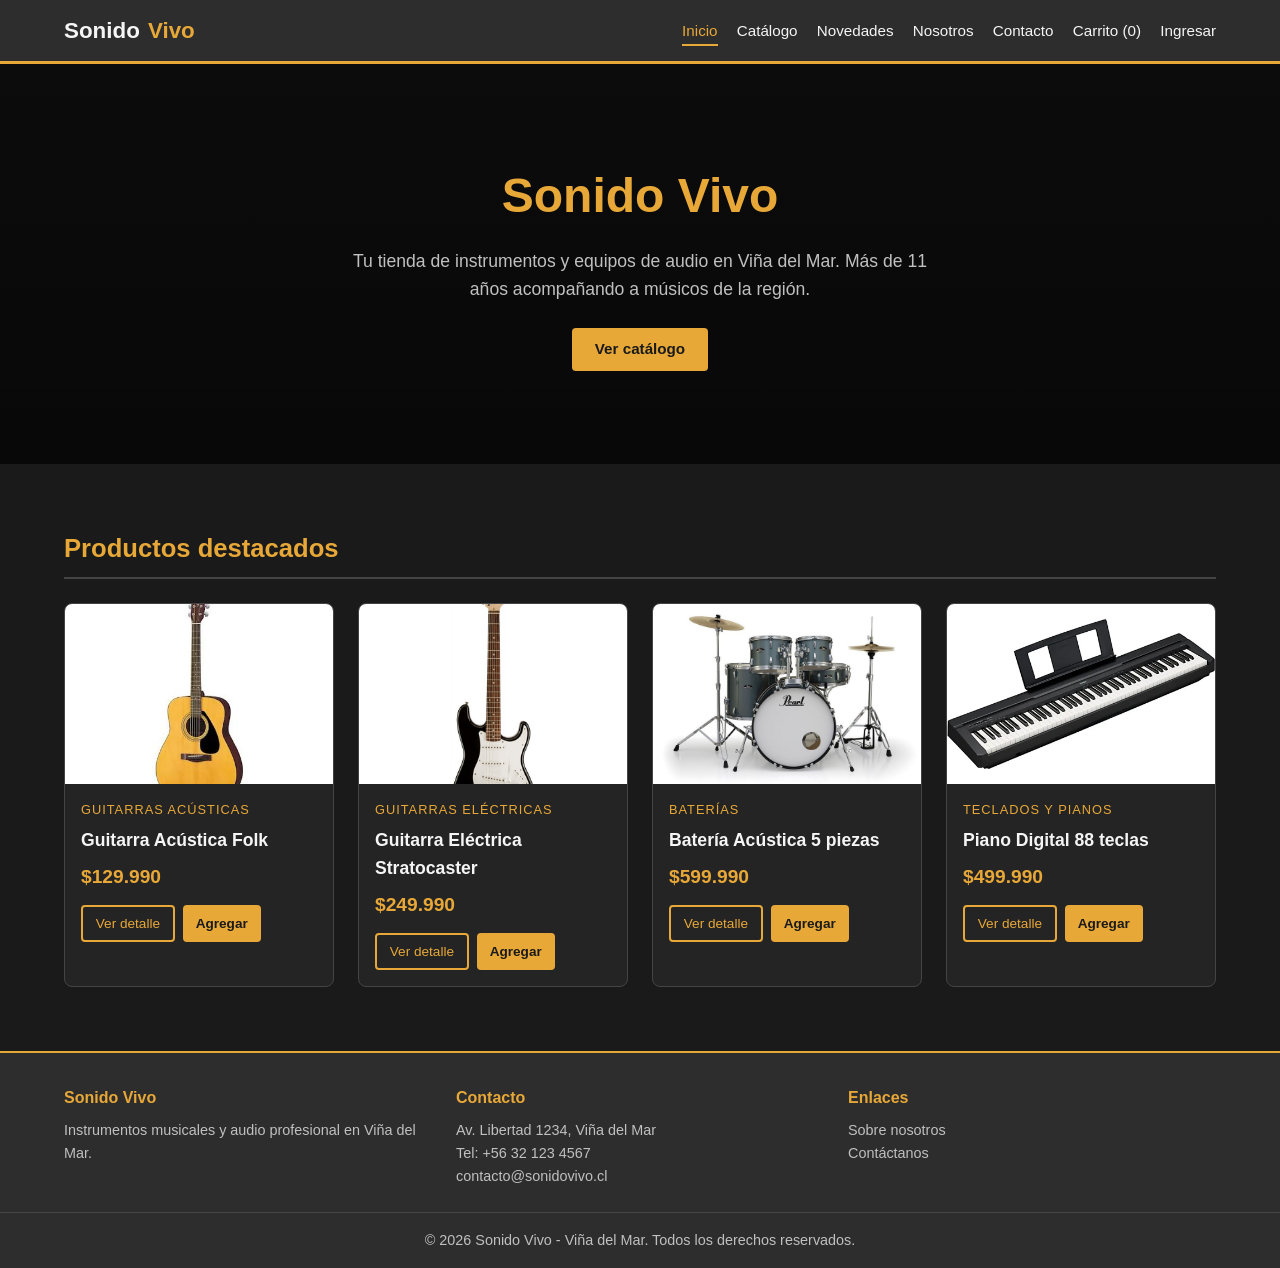
<file: index.html>
<!DOCTYPE html>
<html lang="es">
<head>
  <meta charset="UTF-8">
  <meta name="viewport" content="width=device-width, initial-scale=1.0">
  <title>Sonido Vivo - Tienda de Instrumentos | Viña del Mar</title>
  <link rel="stylesheet" href="css/styles.css">
</head>
<body>

  <!-- ========== ENCABEZADO ========== -->
  <header class="encabezado">
    <div class="contenedor">
      <a href="index.html" class="logo">
        Sonido <span>Vivo</span>
      </a>

      <!-- Botón menú móvil -->
      <button class="btn-menu" id="btn-menu" aria-label="Abrir menú">☰</button>

      <nav class="nav-principal" id="nav-principal">
        <ul>
          <li><a href="index.html" class="activo">Inicio</a></li>
          <li><a href="catalogo.html">Catálogo</a></li>
          <li><a href="novedades.html">Novedades</a></li>
          <li><a href="nosotros.html">Nosotros</a></li>
          <li><a href="contacto.html">Contacto</a></li>
          <li><a href="carrito.html">Carrito (<span id="contador-carrito">0</span>)</a></li>
          <li><a href="login.html">Ingresar</a></li>
        </ul>
      </nav>
    </div>
  </header>

  <!-- ========== BANNER ========== -->
  <section class="banner">
    <div class="banner-contenido">
      <h1>Sonido Vivo</h1>
      <p>Tu tienda de instrumentos y equipos de audio en Viña del Mar. Más de 11 años acompañando a músicos de la región.</p>
      <a href="catalogo.html" class="btn btn-primario">Ver catálogo</a>
    </div>
  </section>

  <!-- ========== PRODUCTOS DESTACADOS ========== -->
  <main>
    <section class="seccion">
      <div class="contenedor">
        <h2>Productos destacados</h2>
        <!-- Este grid se llena con JavaScript -->
        <div class="grid-productos" id="productos-destacados">
          <!-- Los productos se insertan desde main.js -->
        </div>
      </div>
    </section>
  </main>

  <!-- ========== PIE DE PÁGINA ========== -->
  <footer class="pie-pagina">
    <div class="contenedor">
      <div>
        <h4>Sonido Vivo</h4>
        <p>Instrumentos musicales y audio profesional en Viña del Mar.</p>
      </div>
      <div>
        <h4>Contacto</h4>
        <p>Av. Libertad 1234, Viña del Mar</p>
        <p>Tel: +56 32 123 4567</p>
        <p>contacto@sonidovivo.cl</p>
      </div>
      <div>
        <h4>Enlaces</h4>
        <p><a href="nosotros.html">Sobre nosotros</a></p>
        <p><a href="contacto.html">Contáctanos</a></p>
      </div>
    </div>
    <p class="copyright">© 2026 Sonido Vivo - Viña del Mar. Todos los derechos reservados.</p>
  </footer>

  <script src="js/main.js"></script>
</body>
</html>
</file>
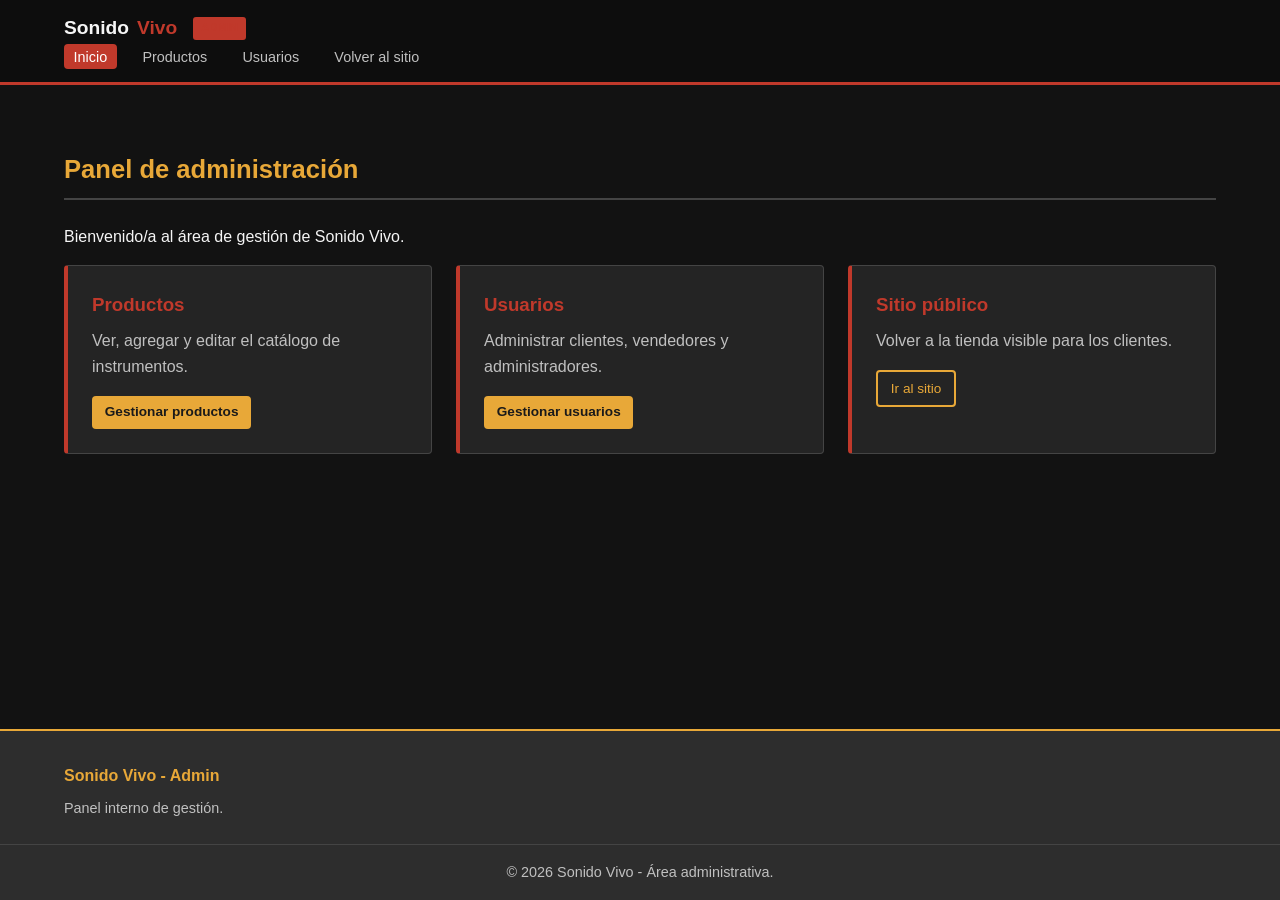
<file: admin-index.html>
<!DOCTYPE html>
<html lang="es">
<head>
  <meta charset="UTF-8">
  <meta name="viewport" content="width=device-width, initial-scale=1.0">
  <title>Panel Admin - Sonido Vivo</title>
  <link rel="stylesheet" href="css/styles.css">
</head>
<body class="admin">

  <!-- Encabezado admin: barra oscura con acento rojo (diferente al publico) -->
  <header class="encabezado-admin">
    <div class="contenedor">
      <a href="admin-index.html" class="logo">
        Sonido <span>Vivo</span>
        <span class="badge-admin">ADMIN</span>
      </a>
      <nav class="nav-admin">
        <ul>
          <li><a href="admin-index.html" class="activo">Inicio</a></li>
          <li><a href="admin-productos.html">Productos</a></li>
          <li><a href="admin-usuarios.html">Usuarios</a></li>
          <li><a href="index.html"> Volver al sitio</a></li>
        </ul>
      </nav>
    </div>
  </header>

  <main>
    <section class="seccion">
      <div class="contenedor">
        <h2>Panel de administración</h2>
        <p class="mb-1">Bienvenido/a al área de gestión de Sonido Vivo.</p>

        <div class="panel-admin">
          <article class="tarjeta-panel">
            <h3>Productos</h3>
            <p>Ver, agregar y editar el catálogo de instrumentos.</p>
            <a href="admin-productos.html" class="btn btn-primario btn-pequeno">Gestionar productos</a>
          </article>

          <article class="tarjeta-panel">
            <h3>Usuarios</h3>
            <p>Administrar clientes, vendedores y administradores.</p>
            <a href="admin-usuarios.html" class="btn btn-primario btn-pequeno">Gestionar usuarios</a>
          </article>

          <article class="tarjeta-panel">
            <h3>Sitio público</h3>
            <p>Volver a la tienda visible para los clientes.</p>
            <a href="index.html" class="btn btn-secundario btn-pequeno">Ir al sitio</a>
          </article>
        </div>
      </div>
    </section>
  </main>

  <footer class="pie-pagina">
    <div class="contenedor">
      <div>
        <h4>Sonido Vivo - Admin</h4>
        <p>Panel interno de gestión.</p>
      </div>
    </div>
    <p class="copyright">© 2026 Sonido Vivo - Área administrativa.</p>
  </footer>

  <script src="js/main.js"></script>
</body>
</html>
</file>
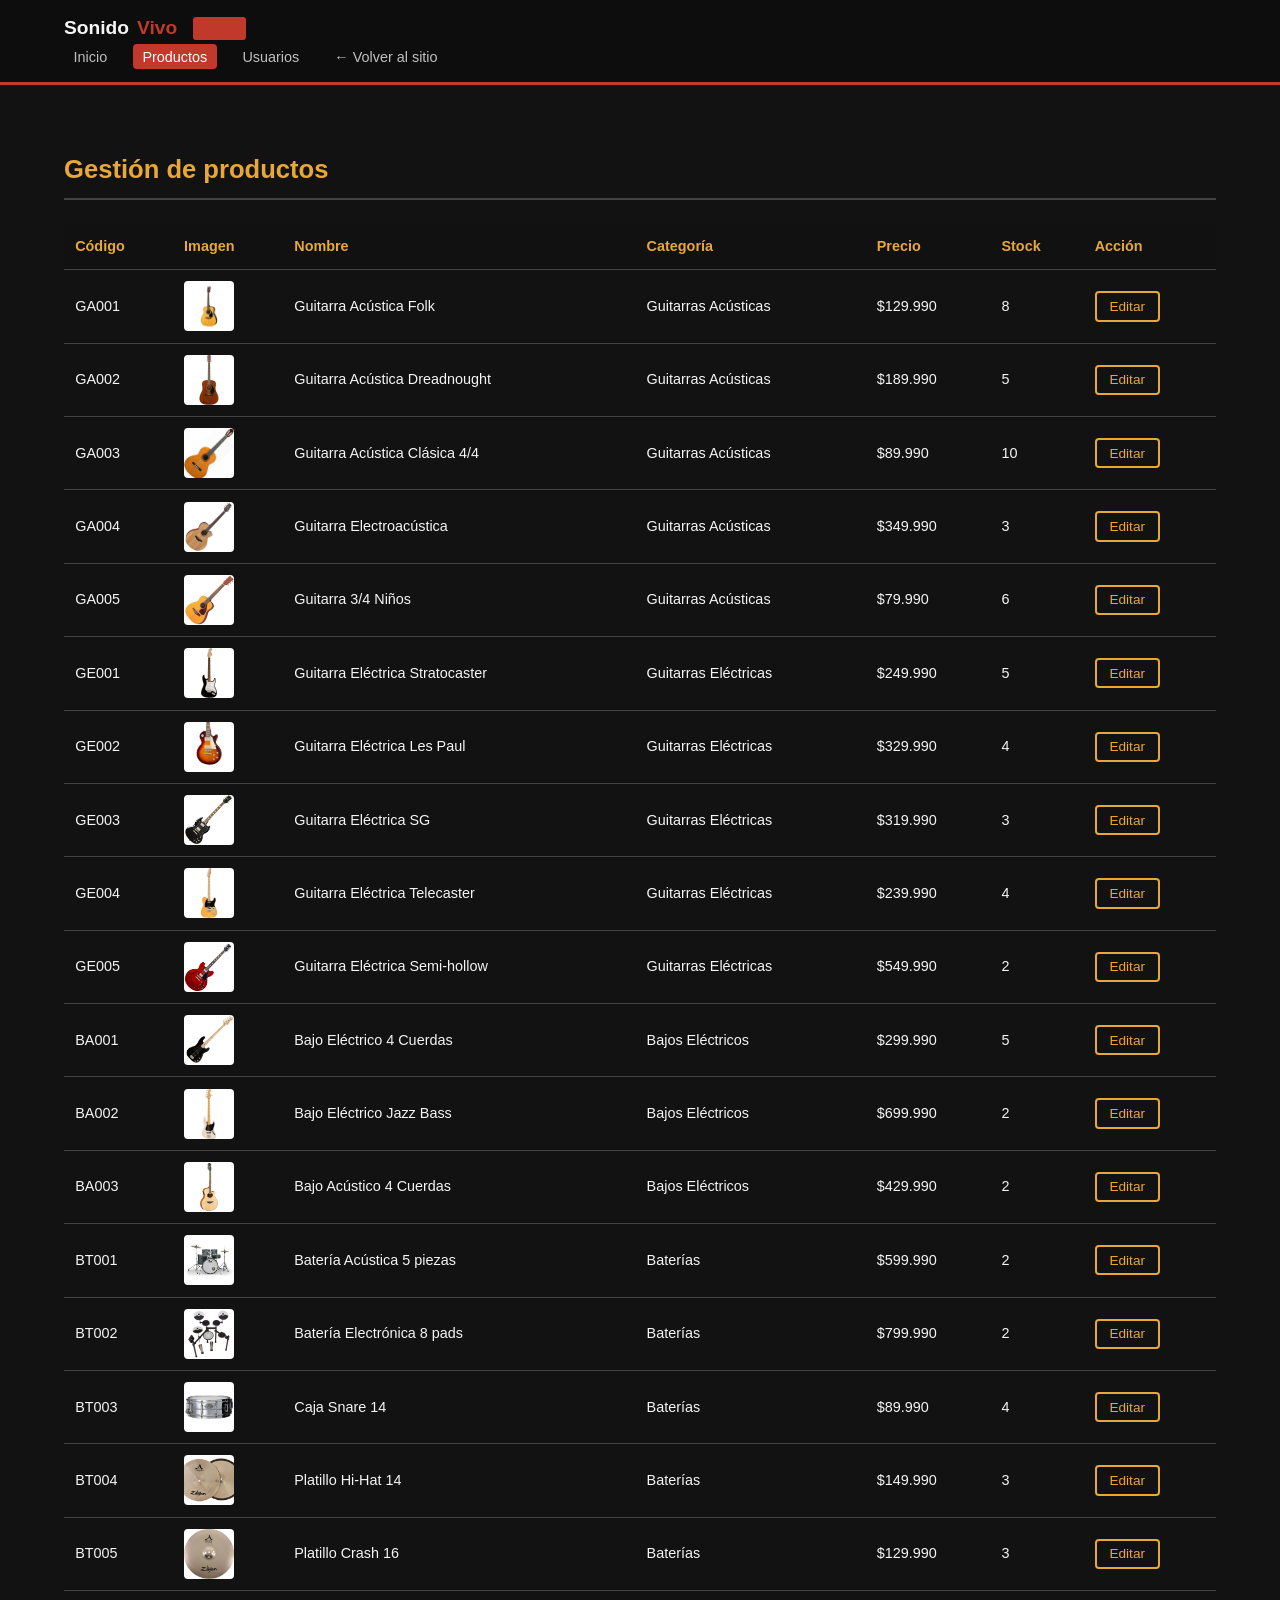
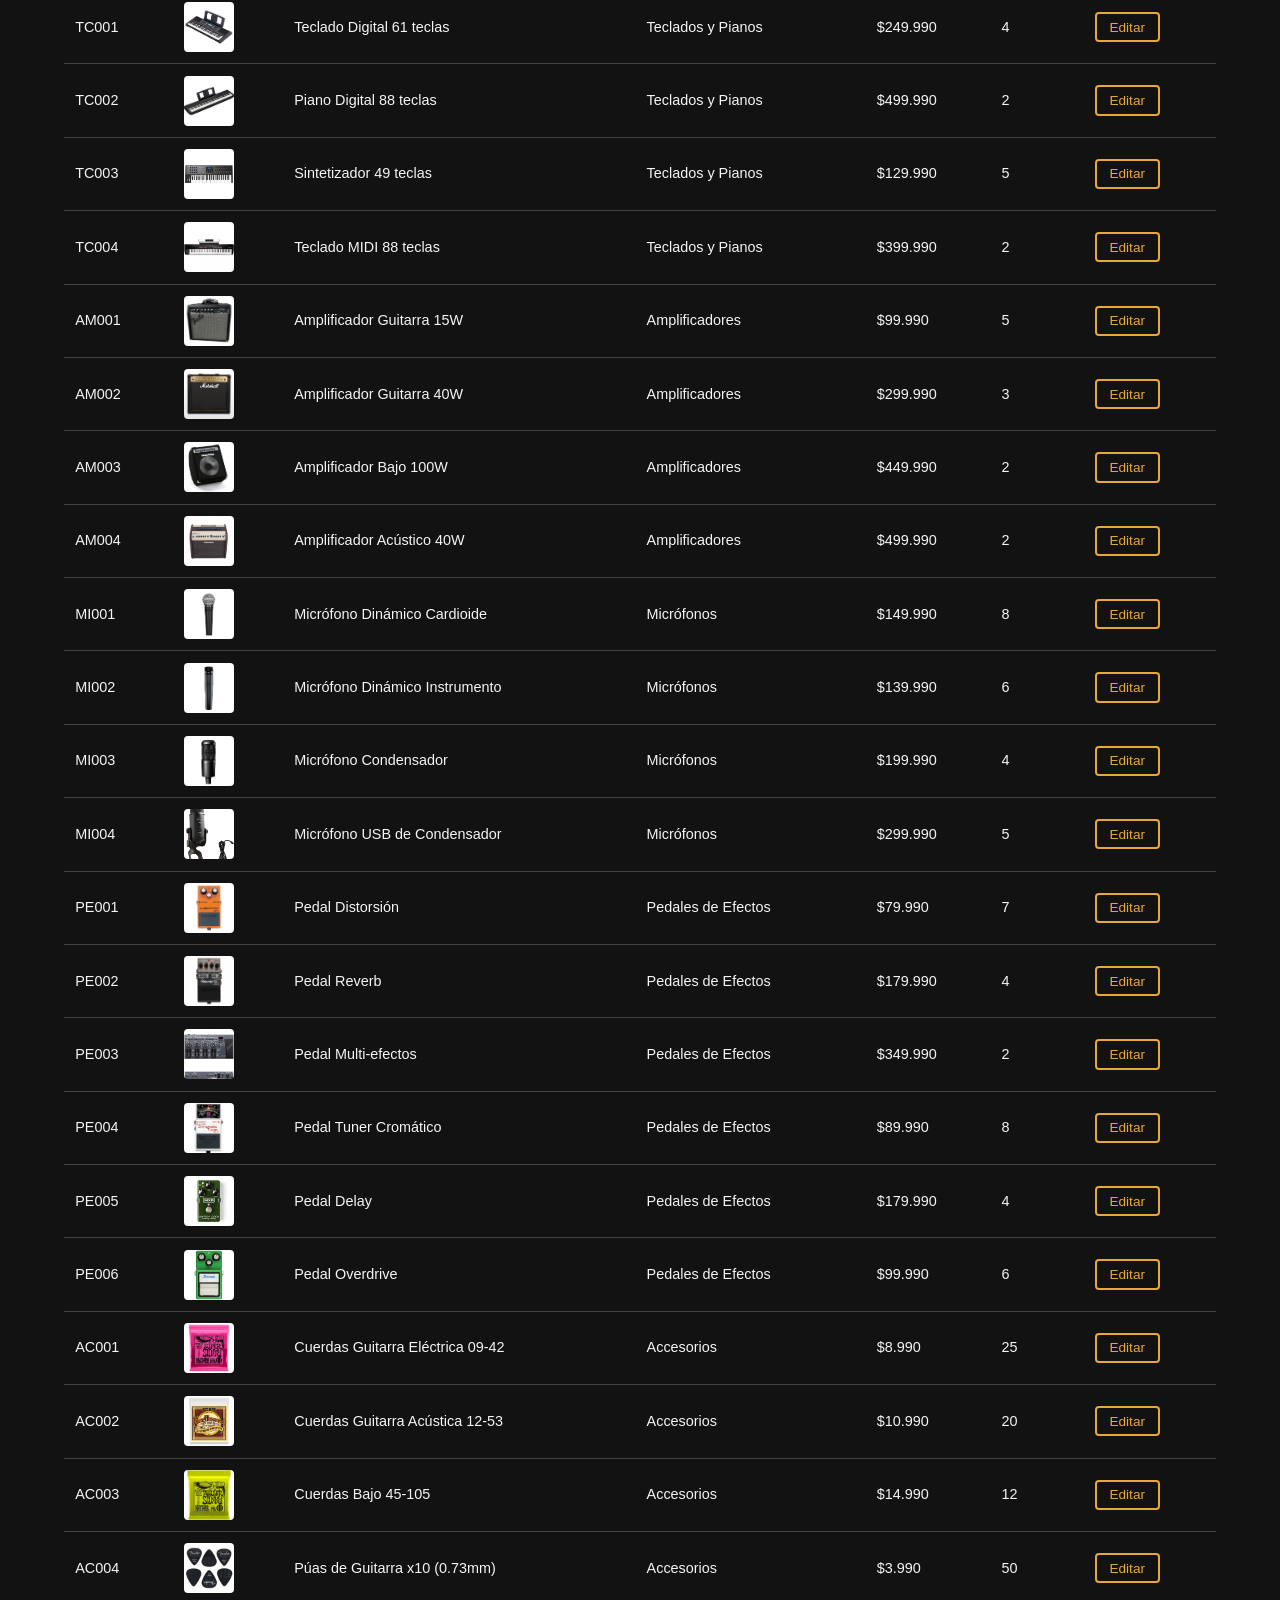
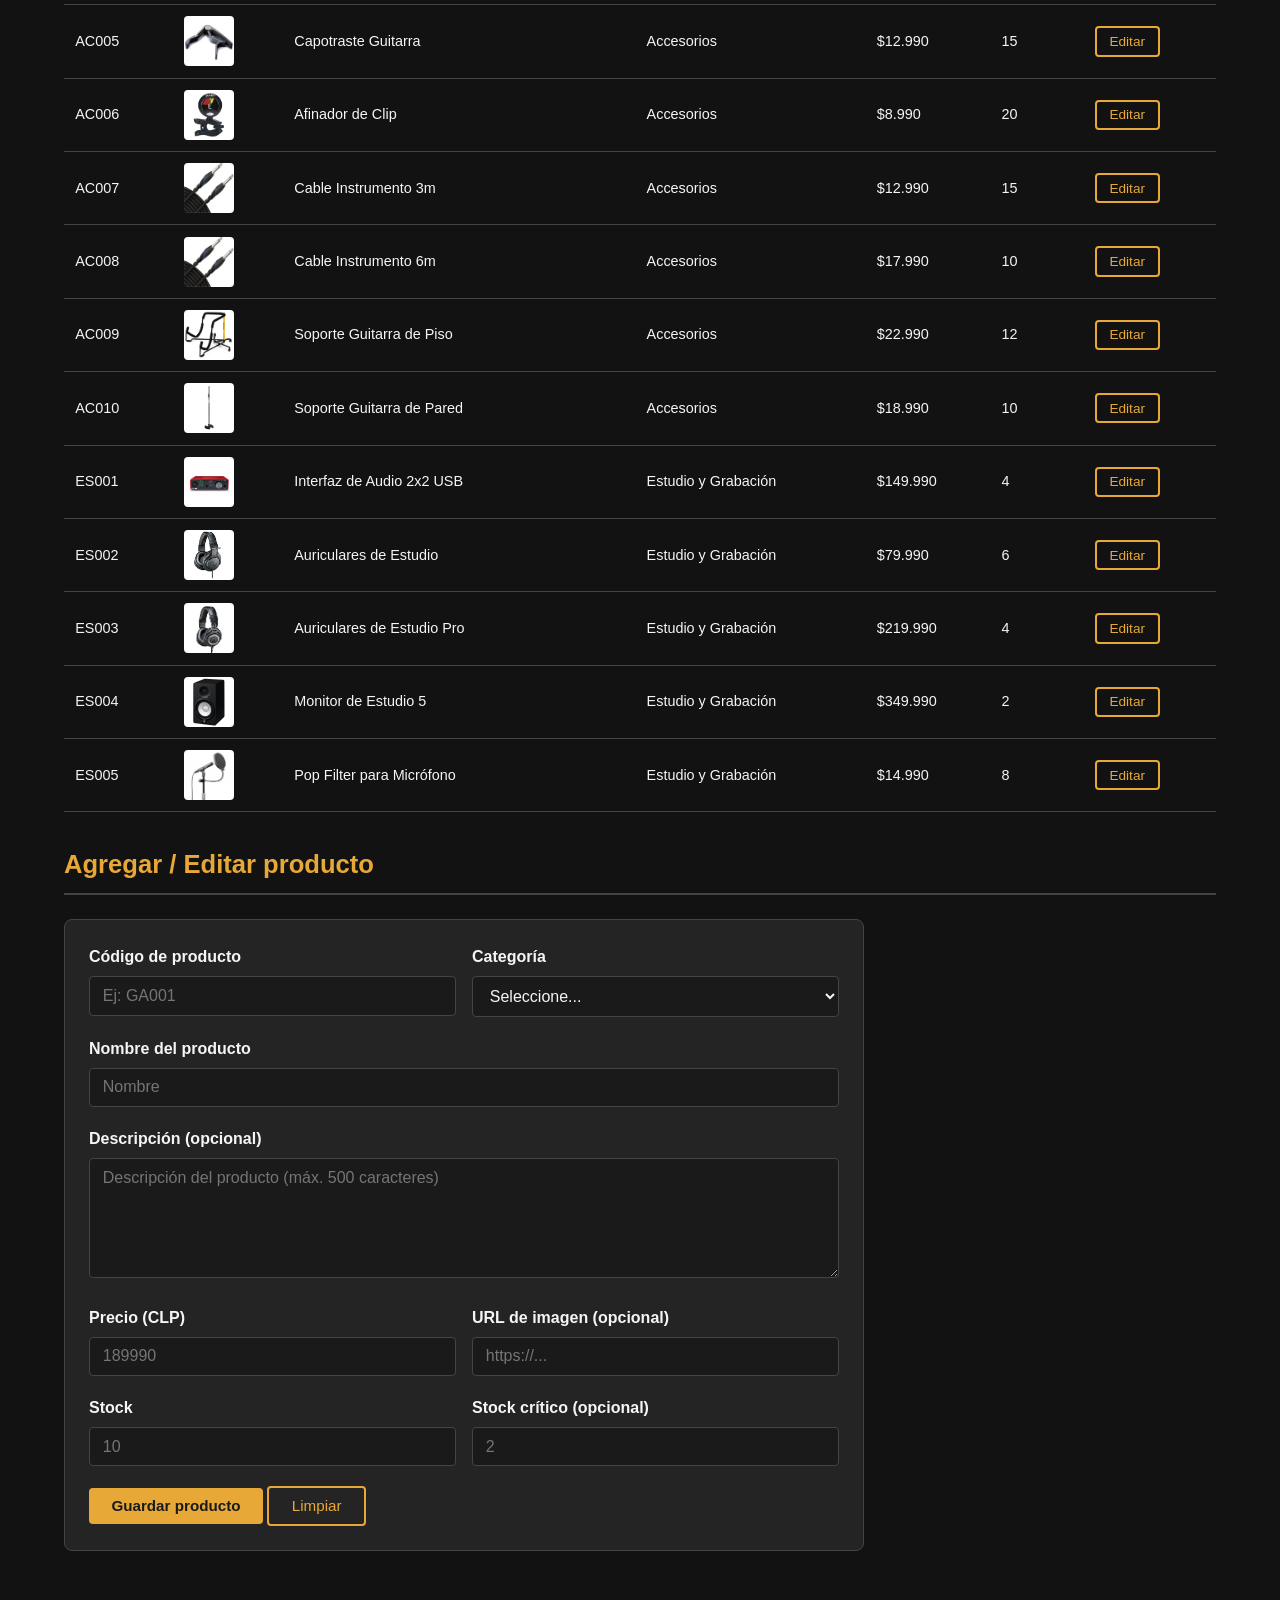
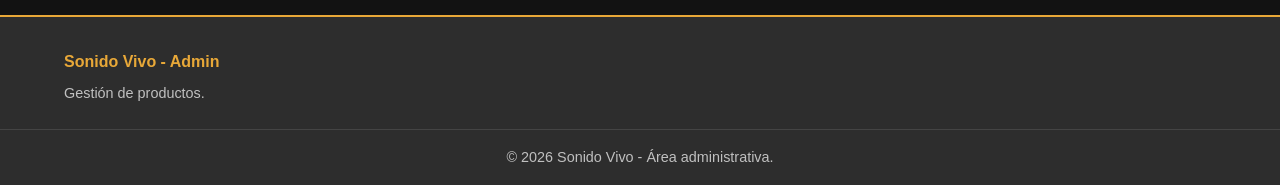
<file: admin-productos.html>
<!DOCTYPE html>
<html lang="es">
<head>
  <meta charset="UTF-8">
  <meta name="viewport" content="width=device-width, initial-scale=1.0">
  <title>Admin Productos - Sonido Vivo</title>
  <link rel="stylesheet" href="css/styles.css">
</head>
<body class="admin">

  <header class="encabezado-admin">
    <div class="contenedor">
      <a href="admin-index.html" class="logo">
        Sonido <span>Vivo</span>
        <span class="badge-admin">ADMIN</span>
      </a>
      <nav class="nav-admin">
        <ul>
          <li><a href="admin-index.html">Inicio</a></li>
          <li><a href="admin-productos.html" class="activo">Productos</a></li>
          <li><a href="admin-usuarios.html">Usuarios</a></li>
          <li><a href="index.html">← Volver al sitio</a></li>
        </ul>
      </nav>
    </div>
  </header>

  <main>
    <section class="seccion">
      <div class="contenedor">
        <h2>Gestión de productos</h2>

        <!-- Tabla de productos (se llena con JS) -->
        <div style="overflow-x: auto;">
          <table class="tabla-admin">
            <thead>
              <tr>
                <th>Código</th>
                <th>Imagen</th>
                <th>Nombre</th>
                <th>Categoría</th>
                <th>Precio</th>
                <th>Stock</th>
                <th>Acción</th>
              </tr>
            </thead>
            <tbody id="tabla-productos-body">
              <!-- Filas generadas por main.js -->
            </tbody>
          </table>
        </div>

        <!-- Formulario simulado para agregar / editar -->
        <h2>Agregar / Editar producto</h2>
        <div class="mensaje-exito" id="mensaje-producto"></div>

        <form class="formulario formulario-ancho" id="form-producto" novalidate>
          <div class="fila-form">
            <div class="grupo-form">
              <label for="prod-codigo">Código de producto</label>
              <input type="text" id="prod-codigo" name="codigo" placeholder="Ej: GA001">
              <p class="mensaje-error" id="error-prod-codigo"></p>
            </div>
            <div class="grupo-form">
              <label for="prod-categoria">Categoría</label>
              <select id="prod-categoria" name="categoria">
                <option value="">Seleccione...</option>
                <option value="Guitarras Acústicas">Guitarras Acústicas</option>
                <option value="Guitarras Eléctricas">Guitarras Eléctricas</option>
                <option value="Bajos Eléctricos">Bajos Eléctricos</option>
                <option value="Baterías">Baterías</option>
                <option value="Teclados y Pianos">Teclados y Pianos</option>
                <option value="Amplificadores">Amplificadores</option>
                <option value="Micrófonos">Micrófonos</option>
                <option value="Pedales de Efectos">Pedales de Efectos</option>
                <option value="Accesorios">Accesorios</option>
                <option value="Estudio y Grabación">Estudio y Grabación</option>
              </select>
              <p class="mensaje-error" id="error-prod-categoria"></p>
            </div>
          </div>

          <div class="grupo-form">
            <label for="prod-nombre">Nombre del producto</label>
            <input type="text" id="prod-nombre" name="nombre" maxlength="100" placeholder="Nombre">
            <p class="mensaje-error" id="error-prod-nombre"></p>
          </div>

          <div class="grupo-form">
            <label for="prod-descripcion">Descripción (opcional)</label>
            <textarea id="prod-descripcion" name="descripcion" maxlength="500" placeholder="Descripción del producto (máx. 500 caracteres)"></textarea>
            <p class="mensaje-error" id="error-prod-descripcion"></p>
          </div>

          <div class="fila-form">
            <div class="grupo-form">
              <label for="prod-precio">Precio (CLP)</label>
              <input type="number" id="prod-precio" name="precio" min="0" step="0.01" placeholder="189990">
              <p class="mensaje-error" id="error-prod-precio"></p>
            </div>
            <div class="grupo-form">
              <label for="prod-imagen">URL de imagen (opcional)</label>
              <input type="text" id="prod-imagen" name="imagen" placeholder="https://...">
            </div>
          </div>

          <div class="fila-form">
            <div class="grupo-form">
              <label for="prod-stock">Stock</label>
              <input type="number" id="prod-stock" name="stock" min="0" step="1" placeholder="10">
              <p class="mensaje-error" id="error-prod-stock"></p>
            </div>
            <div class="grupo-form">
              <label for="prod-stock-critico">Stock crítico (opcional)</label>
              <input type="number" id="prod-stock-critico" name="stockCritico" min="0" step="1" placeholder="2">
              <p class="mensaje-error" id="error-prod-stock-critico"></p>
            </div>
          </div>

          <button type="submit" class="btn btn-primario">Guardar producto</button>
          <button type="reset" class="btn btn-secundario">Limpiar</button>
        </form>
      </div>
    </section>
  </main>

  <footer class="pie-pagina">
    <div class="contenedor">
      <div>
        <h4>Sonido Vivo - Admin</h4>
        <p>Gestión de productos.</p>
      </div>
    </div>
    <p class="copyright">© 2026 Sonido Vivo - Área administrativa.</p>
  </footer>

  <script src="js/main.js"></script>
  <script src="js/validaciones.js"></script>
</body>
</html>
</file>
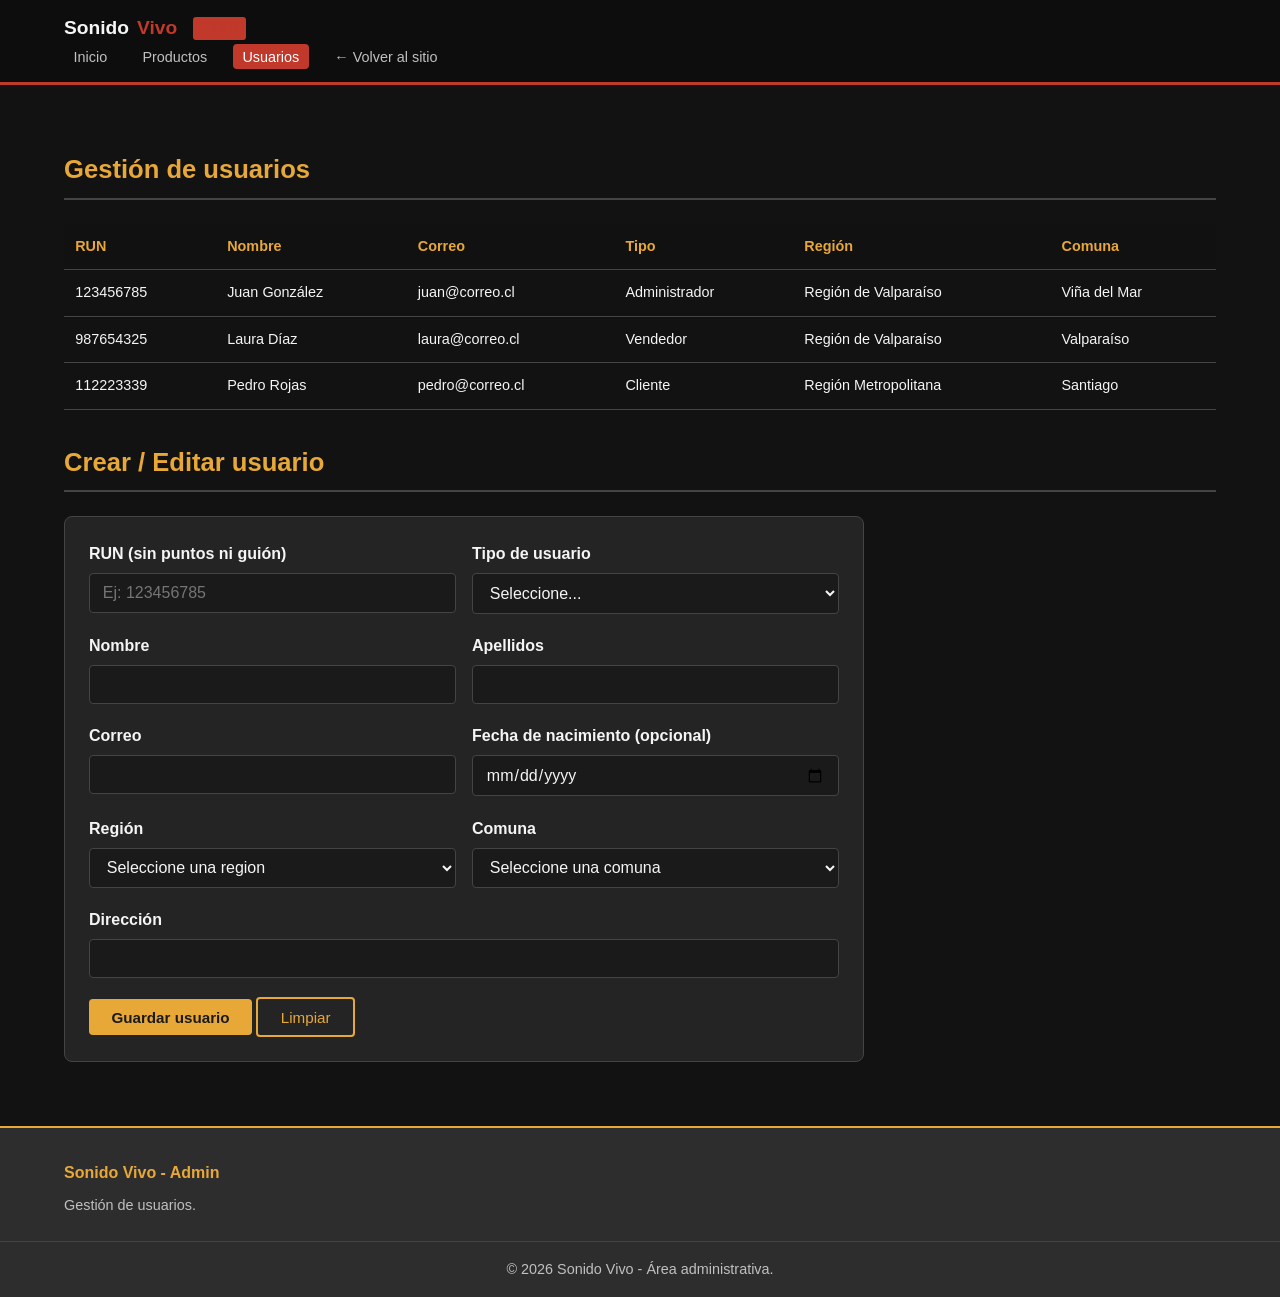
<file: admin-usuarios.html>
<!DOCTYPE html>
<html lang="es">
<head>
  <meta charset="UTF-8">
  <meta name="viewport" content="width=device-width, initial-scale=1.0">
  <title>Admin Usuarios - Sonido Vivo</title>
  <link rel="stylesheet" href="css/styles.css">
</head>
<body class="admin">

  <header class="encabezado-admin">
    <div class="contenedor">
      <a href="admin-index.html" class="logo">
        Sonido <span>Vivo</span>
        <span class="badge-admin">ADMIN</span>
      </a>
      <nav class="nav-admin">
        <ul>
          <li><a href="admin-index.html">Inicio</a></li>
          <li><a href="admin-productos.html">Productos</a></li>
          <li><a href="admin-usuarios.html" class="activo">Usuarios</a></li>
          <li><a href="index.html">← Volver al sitio</a></li>
        </ul>
      </nav>
    </div>
  </header>

  <main>
    <section class="seccion">
      <div class="contenedor">
        <h2>Gestión de usuarios</h2>

        <!-- Tabla de usuarios de ejemplo (datos estáticos de prueba) -->
        <div style="overflow-x: auto;">
          <table class="tabla-admin">
            <thead>
              <tr>
                <th>RUN</th>
                <th>Nombre</th>
                <th>Correo</th>
                <th>Tipo</th>
                <th>Región</th>
                <th>Comuna</th>
              </tr>
            </thead>
            <tbody>
              <tr>
                <td>123456785</td>
                <td>Juan González</td>
                <td>juan@correo.cl</td>
                <td>Administrador</td>
                <td>Región de Valparaíso</td>
                <td>Viña del Mar</td>
              </tr>
              <tr>
                  <td>987654325</td>
                <td>Laura Díaz</td>
                <td>laura@correo.cl</td>
                <td>Vendedor</td>
                <td>Región de Valparaíso</td>
                <td>Valparaíso</td>
              </tr>
              <tr>
                <td>112223339</td>
                <td>Pedro Rojas</td>
                <td>pedro@correo.cl</td>
                <td>Cliente</td>
                <td>Región Metropolitana</td>
                <td>Santiago</td>
              </tr>
            </tbody>
          </table>
        </div>

        <!-- Formulario crear / editar usuario -->
        <h2>Crear / Editar usuario</h2>
        <div class="mensaje-exito" id="mensaje-usuario"></div>

        <form class="formulario formulario-ancho" id="form-usuario" novalidate>

          <div class="fila-form">
            <div class="grupo-form">
              <label for="run">RUN (sin puntos ni guión)</label>
              <input type="text" id="run" name="run" placeholder="Ej: 123456785" maxlength="10">
              <p class="mensaje-error" id="error-run"></p>
            </div>

            <div class="grupo-form">
              <label for="tipo-usuario">Tipo de usuario</label>
              <select id="tipo-usuario" name="tipo">
                <option value="">Seleccione...</option>
                <option value="Administrador">Administrador</option>
                <option value="Vendedor">Vendedor</option>
                <option value="Cliente">Cliente</option>
              </select>
              <p class="mensaje-error" id="error-tipo-usuario"></p>
            </div>
          </div>

          <div class="fila-form">
            <div class="grupo-form">
              <label for="nombre">Nombre</label>
              <input type="text" id="nombre" name="nombre" maxlength="50">
              <p class="mensaje-error" id="error-nombre"></p>
            </div>

            <div class="grupo-form">
              <label for="apellidos">Apellidos</label>
              <input type="text" id="apellidos" name="apellidos" maxlength="100">
              <p class="mensaje-error" id="error-apellidos"></p>
            </div>
          </div>

          <div class="fila-form">
            <div class="grupo-form">
              <label for="correo">Correo</label>
              <input type="email" id="correo" name="correo" maxlength="100">
              <p class="mensaje-error" id="error-correo"></p>
            </div>

            <div class="grupo-form">
              <label for="fecha-nacimiento">Fecha de nacimiento (opcional)</label>
              <input type="date" id="fecha-nacimiento" name="fechaNacimiento">
              <p class="mensaje-error" id="error-fecha-nacimiento"></p>
            </div>
          </div>

          <div class="fila-form">
            <div class="grupo-form">
              <label for="region">Región</label>
              <select id="region" name="region">
                <option value="">Seleccione una región</option>
              </select>
              <p class="mensaje-error" id="error-region"></p>
            </div>

            <div class="grupo-form">
              <label for="comuna">Comuna</label>
              <select id="comuna" name="comuna">
                <option value="">Seleccione una comuna</option>
              </select>
              <p class="mensaje-error" id="error-comuna"></p>
            </div>
          </div>

          <div class="grupo-form">
            <label for="direccion">Dirección</label>
            <input type="text" id="direccion" name="direccion" maxlength="300">
            <p class="mensaje-error" id="error-direccion"></p>
          </div>

          <button type="submit" class="btn btn-primario">Guardar usuario</button>
          <button type="reset" class="btn btn-secundario">Limpiar</button>
        </form>
      </div>
    </section>
  </main>

  <footer class="pie-pagina">
    <div class="contenedor">
      <div>
        <h4>Sonido Vivo - Admin</h4>
        <p>Gestión de usuarios.</p>
      </div>
    </div>
    <p class="copyright">© 2026 Sonido Vivo - Área administrativa.</p>
  </footer>

  <script src="js/main.js"></script>
  <script src="js/validaciones.js"></script>
</body>
</html>
</file>
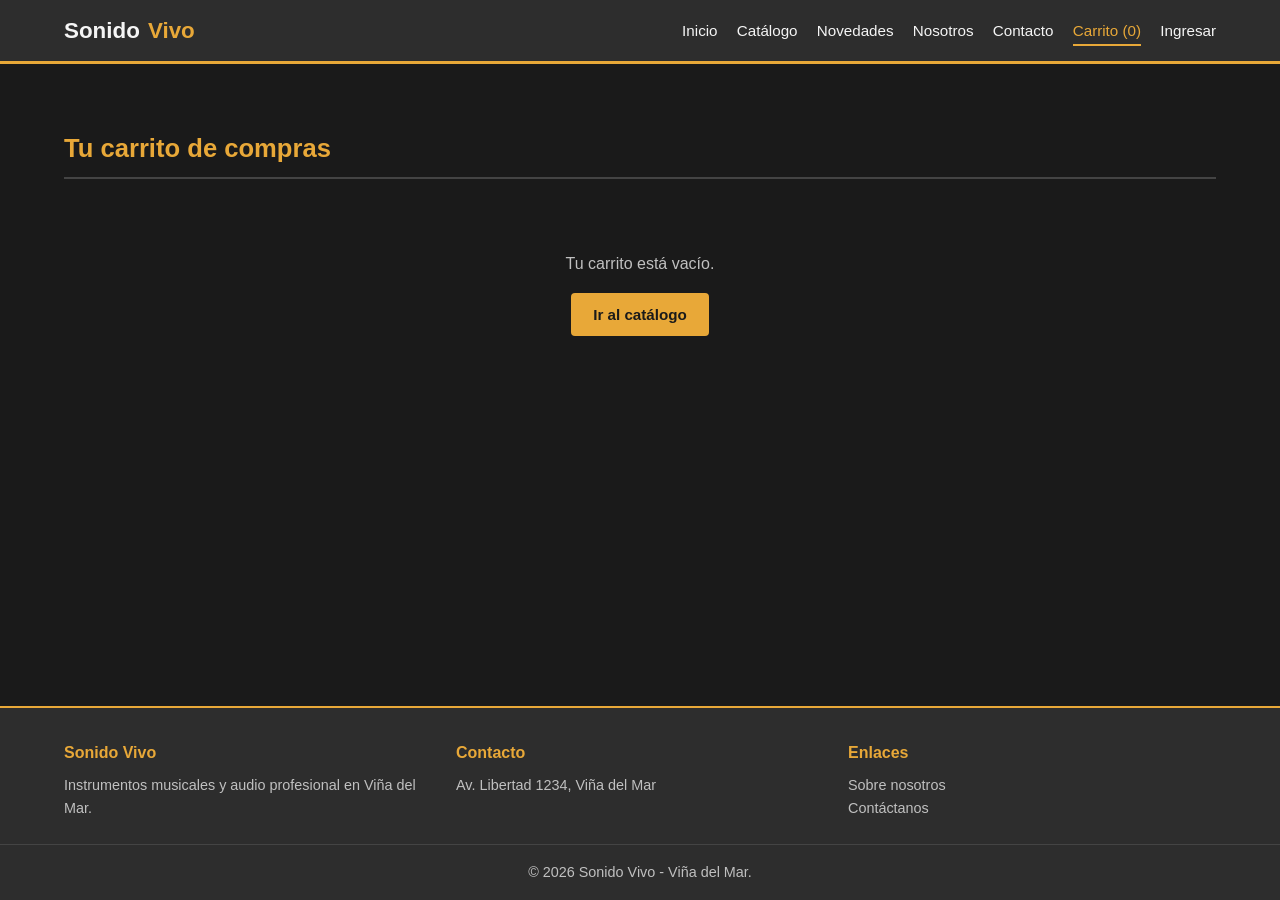
<file: carrito.html>
<!DOCTYPE html>
<html lang="es">
<head>
  <meta charset="UTF-8">
  <meta name="viewport" content="width=device-width, initial-scale=1.0">
  <title>Carrito - Sonido Vivo</title>
  <link rel="stylesheet" href="css/styles.css">
</head>
<body>

  <header class="encabezado">
    <div class="contenedor">
      <a href="index.html" class="logo">Sonido <span>Vivo</span></a>
      <button class="btn-menu" id="btn-menu" aria-label="Abrir menú">☰</button>
      <nav class="nav-principal" id="nav-principal">
        <ul>
          <li><a href="index.html">Inicio</a></li>
          <li><a href="catalogo.html">Catálogo</a></li>
          <li><a href="novedades.html">Novedades</a></li>
          <li><a href="nosotros.html">Nosotros</a></li>
          <li><a href="contacto.html">Contacto</a></li>
          <li><a href="carrito.html" class="activo">Carrito (<span id="contador-carrito">0</span>)</a></li>
          <li><a href="login.html">Ingresar</a></li>
        </ul>
      </nav>
    </div>
  </header>

  <main>
    <section class="seccion">
      <div class="contenedor">
        <h2>Tu carrito de compras</h2>
        <!-- La tabla se genera con JS desde localStorage -->
        <div id="contenido-carrito">
          <p>Cargando carrito...</p>
        </div>
      </div>
    </section>
  </main>

  <footer class="pie-pagina">
    <div class="contenedor">
      <div>
        <h4>Sonido Vivo</h4>
        <p>Instrumentos musicales y audio profesional en Viña del Mar.</p>
      </div>
      <div>
        <h4>Contacto</h4>
        <p>Av. Libertad 1234, Viña del Mar</p>
      </div>
      <div>
        <h4>Enlaces</h4>
        <p><a href="nosotros.html">Sobre nosotros</a></p>
        <p><a href="contacto.html">Contáctanos</a></p>
      </div>
    </div>
    <p class="copyright">© 2026 Sonido Vivo - Viña del Mar.</p>
  </footer>

  <script src="js/main.js"></script>
</body>
</html>
</file>
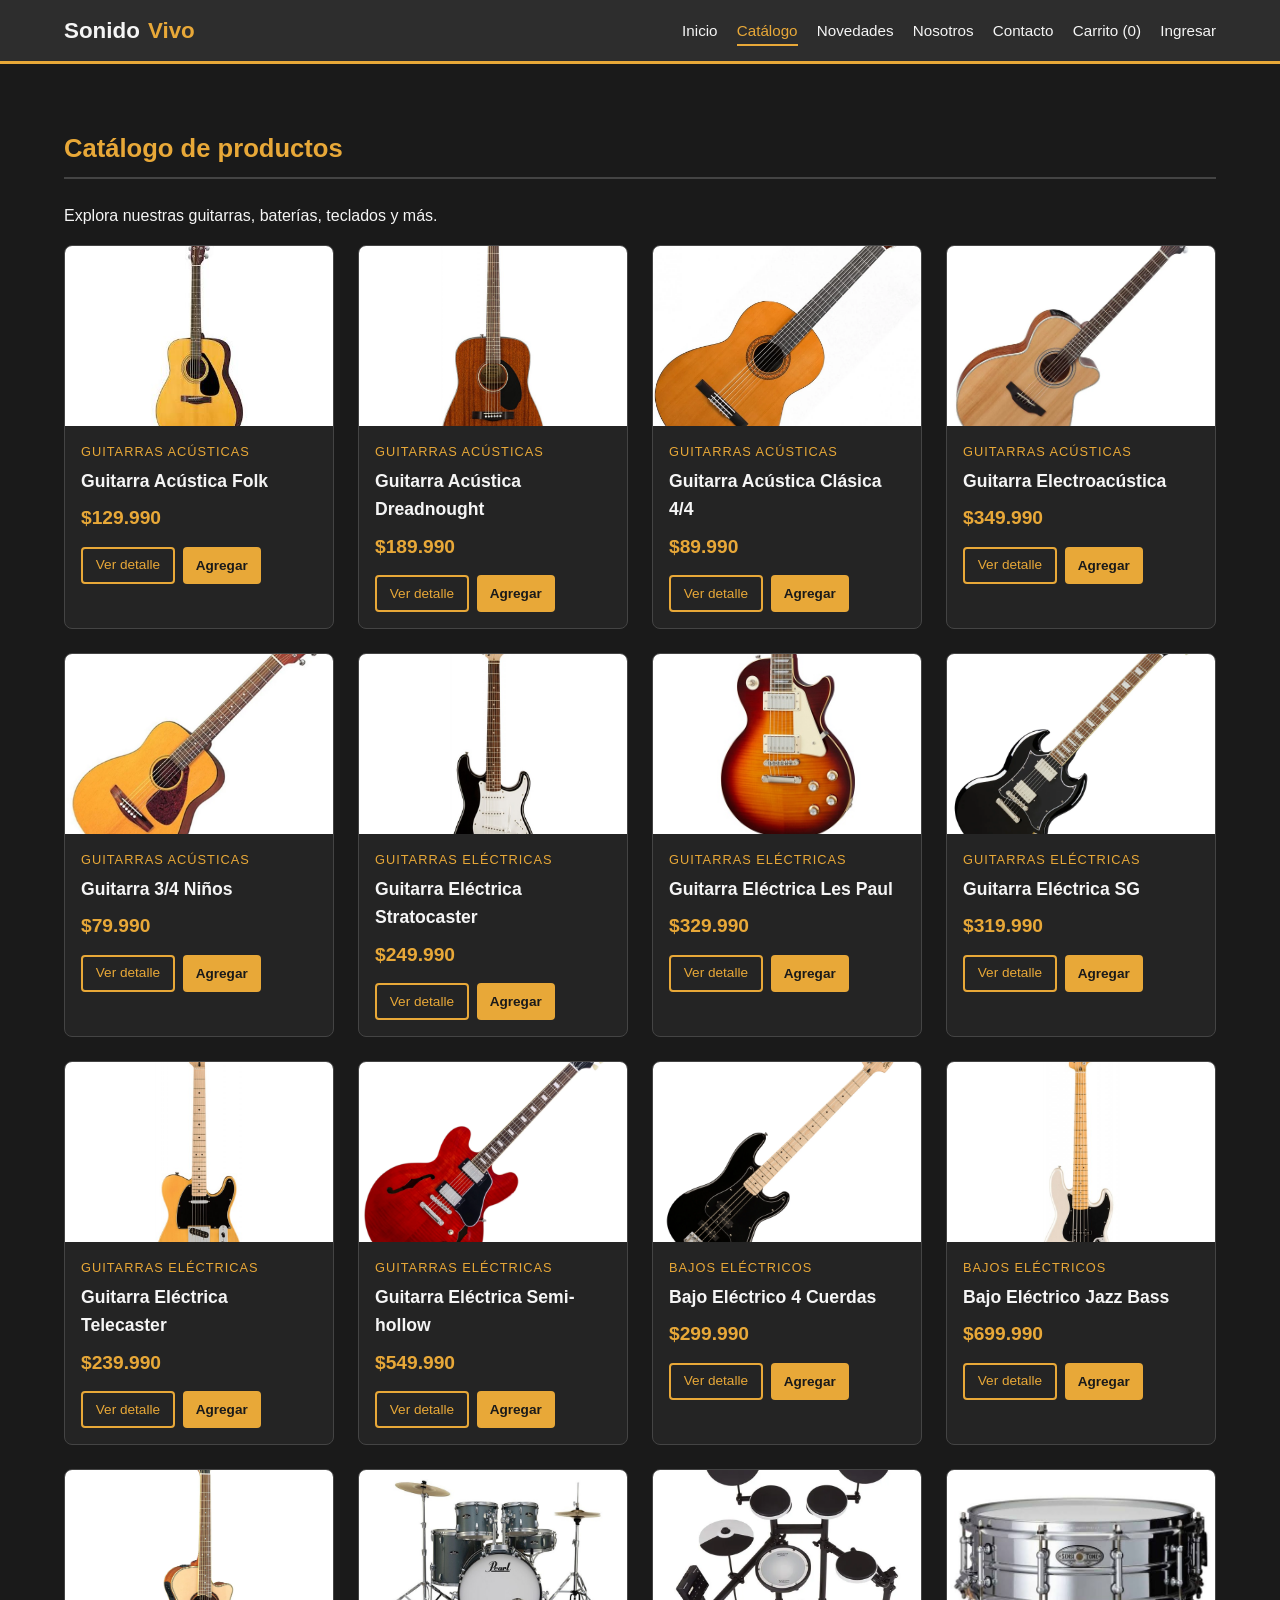
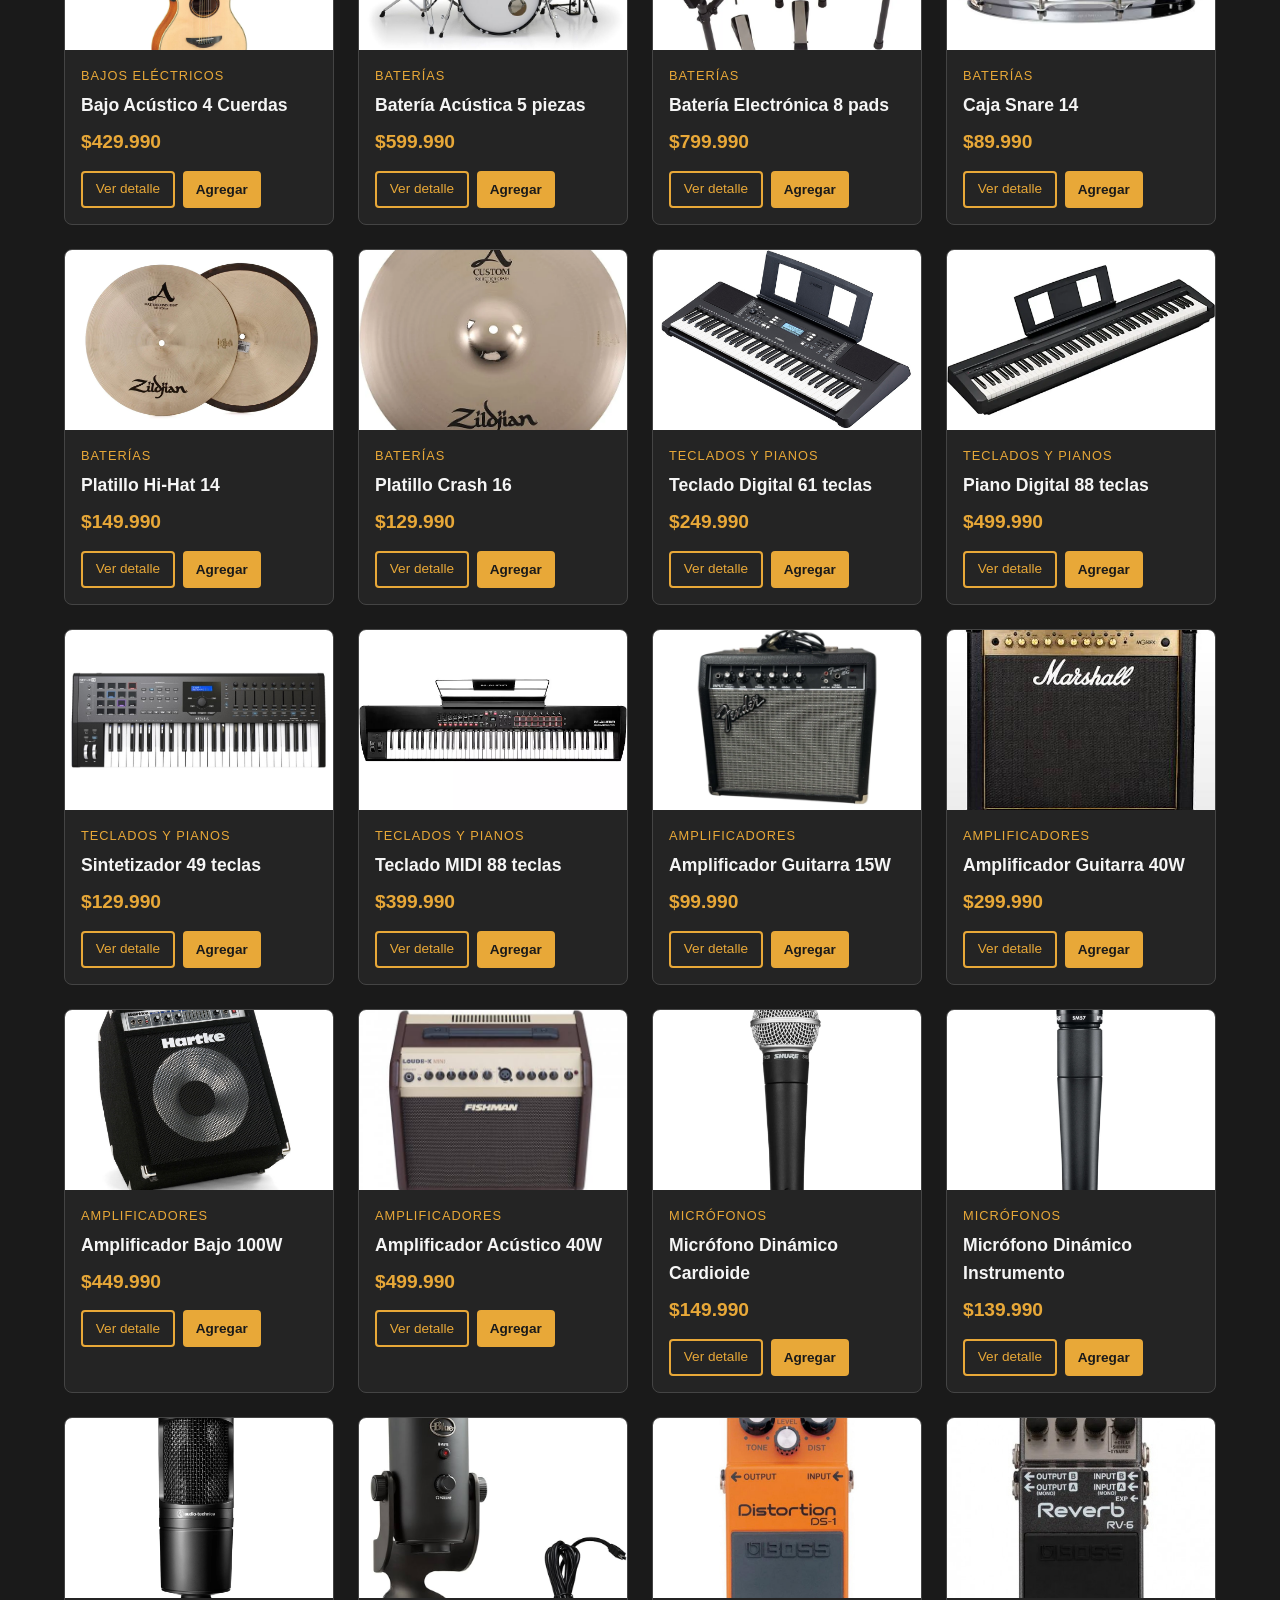
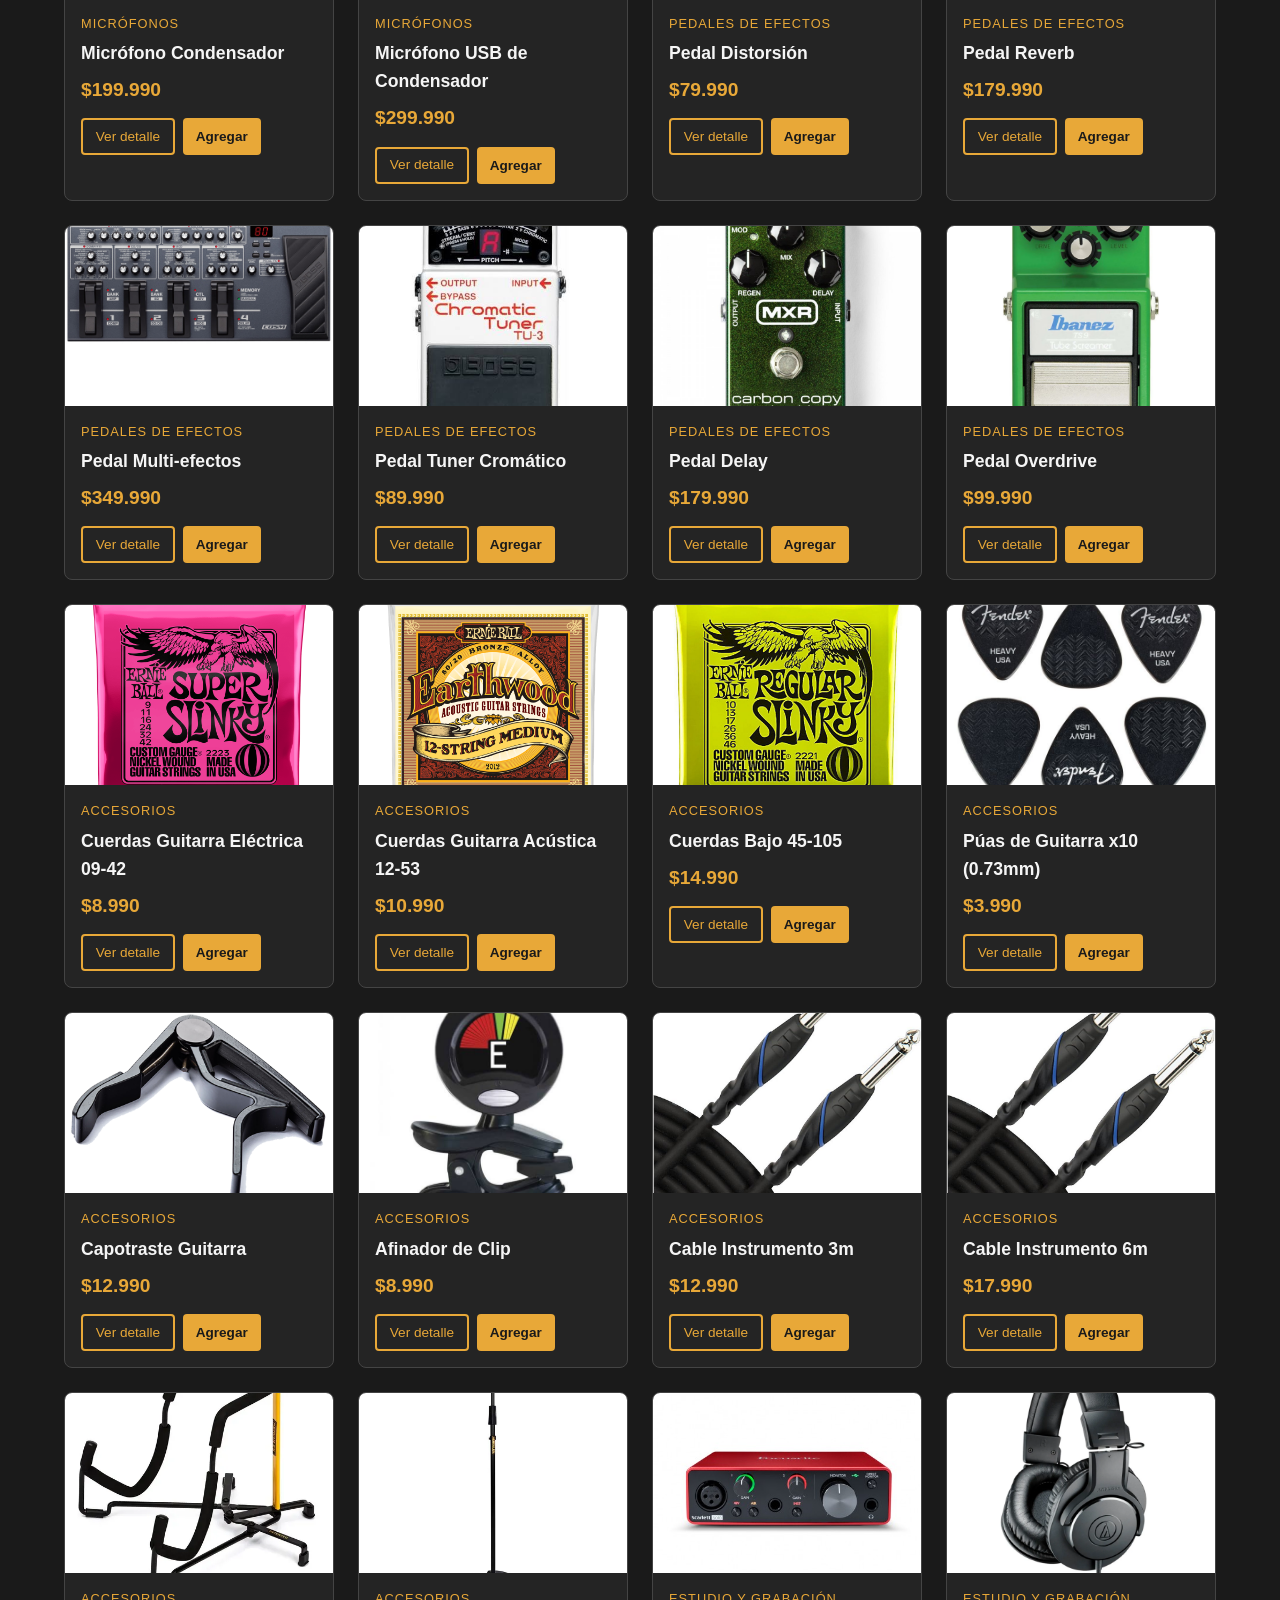
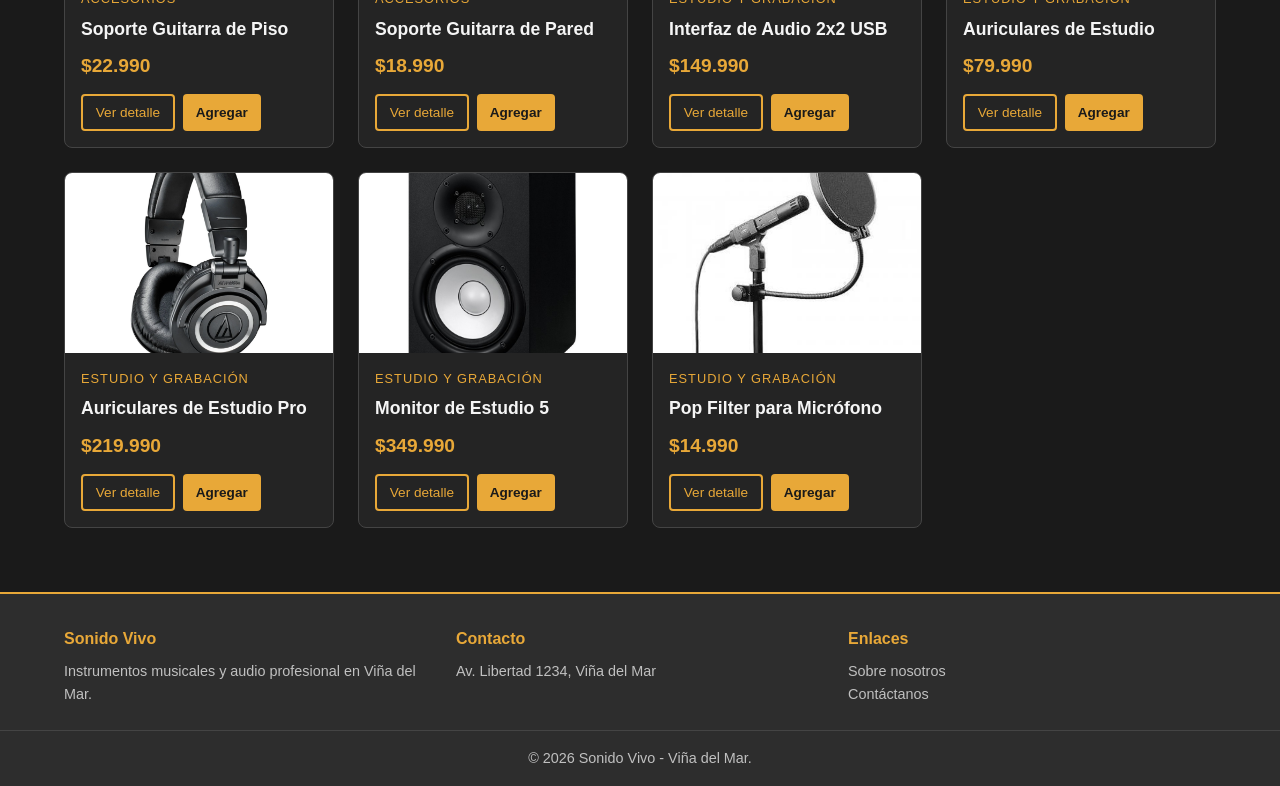
<file: catalogo.html>
<!DOCTYPE html>
<html lang="es">
<head>
  <meta charset="UTF-8">
  <meta name="viewport" content="width=device-width, initial-scale=1.0">
  <title>Catálogo - Sonido Vivo</title>
  <link rel="stylesheet" href="css/styles.css">
</head>
<body>

  <header class="encabezado">
    <div class="contenedor">
      <a href="index.html" class="logo">Sonido <span>Vivo</span></a>
      <button class="btn-menu" id="btn-menu" aria-label="Abrir menú">☰</button>
      <nav class="nav-principal" id="nav-principal">
        <ul>
          <li><a href="index.html">Inicio</a></li>
          <li><a href="catalogo.html" class="activo">Catálogo</a></li>
          <li><a href="novedades.html">Novedades</a></li>
          <li><a href="nosotros.html">Nosotros</a></li>
          <li><a href="contacto.html">Contacto</a></li>
          <li><a href="carrito.html">Carrito (<span id="contador-carrito">0</span>)</a></li>
          <li><a href="login.html">Ingresar</a></li>
        </ul>
      </nav>
    </div>
  </header>

  <main>
    <section class="seccion">
      <div class="contenedor">
        <h2>Catálogo de productos</h2>
        <p class="mb-1">Explora nuestras guitarras, baterías, teclados y más.</p>

        <!-- Grid vacío: se llena con el arreglo "productos" desde main.js -->
        <div class="grid-productos" id="lista-productos">
          <p>Cargando productos...</p>
        </div>
      </div>
    </section>
  </main>

  <footer class="pie-pagina">
    <div class="contenedor">
      <div>
        <h4>Sonido Vivo</h4>
        <p>Instrumentos musicales y audio profesional en Viña del Mar.</p>
      </div>
      <div>
        <h4>Contacto</h4>
        <p>Av. Libertad 1234, Viña del Mar</p>
      </div>
      <div>
        <h4>Enlaces</h4>
        <p><a href="nosotros.html">Sobre nosotros</a></p>
        <p><a href="contacto.html">Contáctanos</a></p>
      </div>
    </div>
    <p class="copyright">© 2026 Sonido Vivo - Viña del Mar.</p>
  </footer>

  <script src="js/main.js"></script>
</body>
</html>
</file>
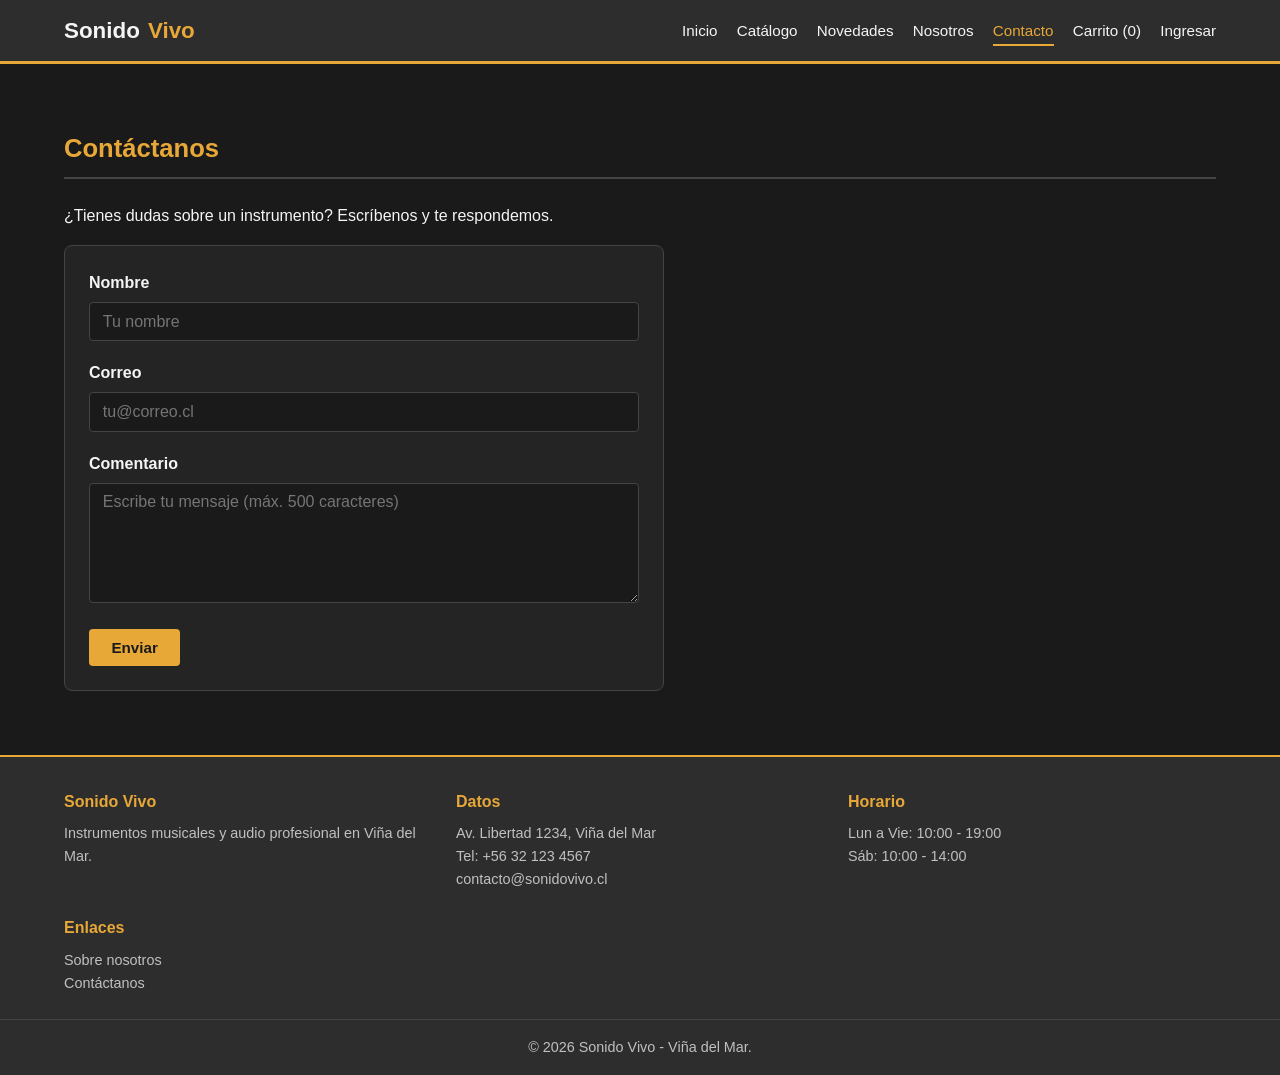
<file: contacto.html>
<!DOCTYPE html>
<html lang="es">
<head>
  <meta charset="UTF-8">
  <meta name="viewport" content="width=device-width, initial-scale=1.0">
  <title>Contacto - Sonido Vivo</title>
  <link rel="stylesheet" href="css/styles.css">
</head>
<body>

  <header class="encabezado">
    <div class="contenedor">
      <a href="index.html" class="logo">Sonido <span>Vivo</span></a>
      <button class="btn-menu" id="btn-menu" aria-label="Abrir menú">☰</button>
      <nav class="nav-principal" id="nav-principal">
        <ul>
          <li><a href="index.html">Inicio</a></li>
          <li><a href="catalogo.html">Catálogo</a></li>
          <li><a href="novedades.html">Novedades</a></li>
          <li><a href="nosotros.html">Nosotros</a></li>
          <li><a href="contacto.html" class="activo">Contacto</a></li>
          <li><a href="carrito.html">Carrito (<span id="contador-carrito">0</span>)</a></li>
          <li><a href="login.html">Ingresar</a></li>
        </ul>
      </nav>
    </div>
  </header>

  <main>
    <section class="seccion">
      <div class="contenedor">
        <h2>Contáctanos</h2>
        <p class="mb-1">¿Tienes dudas sobre un instrumento? Escríbenos y te respondemos.</p>

        <!-- Mensaje de éxito (oculto por defecto) -->
        <div class="mensaje-exito" id="mensaje-contacto"></div>

        <form class="formulario" id="form-contacto" novalidate>
          <!-- Nombre -->
          <div class="grupo-form">
            <label for="contacto-nombre">Nombre</label>
            <input type="text" id="contacto-nombre" name="nombre" maxlength="100" placeholder="Tu nombre">
            <p class="mensaje-error" id="error-contacto-nombre"></p>
          </div>

          <!-- Correo -->
          <div class="grupo-form">
            <label for="contacto-correo">Correo</label>
            <input type="email" id="contacto-correo" name="correo" maxlength="100" placeholder="tu@correo.cl">
            <p class="mensaje-error" id="error-contacto-correo"></p>
          </div>

          <!-- Comentario -->
          <div class="grupo-form">
            <label for="contacto-comentario">Comentario</label>
            <textarea id="contacto-comentario" name="comentario" maxlength="500" placeholder="Escribe tu mensaje (máx. 500 caracteres)"></textarea>
            <p class="mensaje-error" id="error-contacto-comentario"></p>
          </div>

          <button type="submit" class="btn btn-primario">Enviar</button>
        </form>
      </div>
    </section>
  </main>

  <footer class="pie-pagina">
    <div class="contenedor">
      <div>
        <h4>Sonido Vivo</h4>
        <p>Instrumentos musicales y audio profesional en Viña del Mar.</p>
      </div>
      <div>
        <h4>Datos</h4>
        <p>Av. Libertad 1234, Viña del Mar</p>
        <p>Tel: +56 32 123 4567</p>
        <p>contacto@sonidovivo.cl</p>
      </div>
      <div>
        <h4>Horario</h4>
        <p>Lun a Vie: 10:00 - 19:00</p>
        <p>Sáb: 10:00 - 14:00</p>
      </div>
      <div>
        <h4>Enlaces</h4>
        <p><a href="nosotros.html">Sobre nosotros</a></p>
        <p><a href="contacto.html">Contáctanos</a></p>
      </div>
    </div>
    <p class="copyright">© 2026 Sonido Vivo - Viña del Mar.</p>
  </footer>

  <script src="js/main.js"></script>
  <script src="js/validaciones.js"></script>
</body>
</html>
</file>
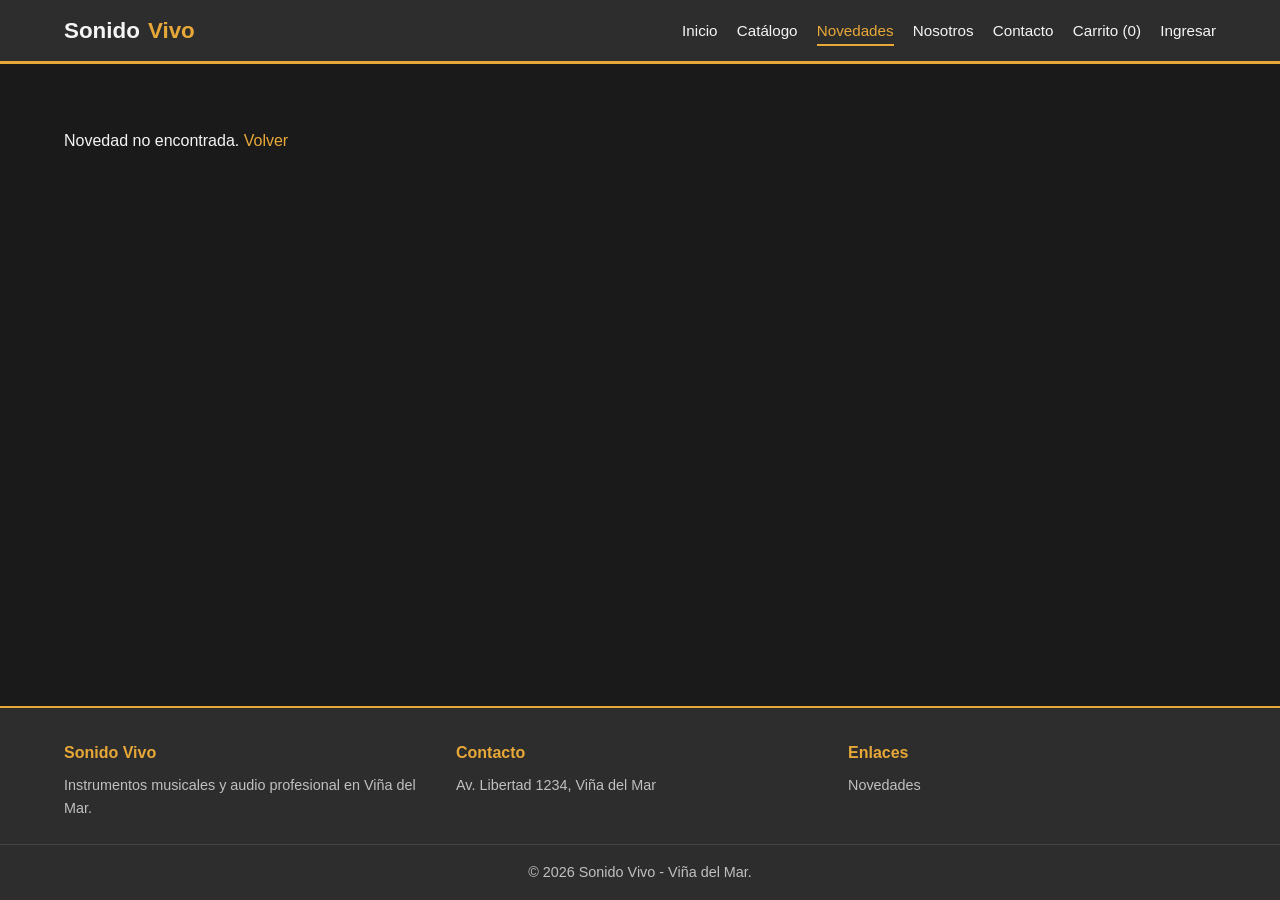
<file: detalle-novedad.html>
<!DOCTYPE html>
<html lang="es">
<head>
  <meta charset="UTF-8">
  <meta name="viewport" content="width=device-width, initial-scale=1.0">
  <title>Detalle de novedad - Sonido Vivo</title>
  <link rel="stylesheet" href="css/styles.css">
</head>
<body>

  <header class="encabezado">
    <div class="contenedor">
      <a href="index.html" class="logo">Sonido <span>Vivo</span></a>
      <button class="btn-menu" id="btn-menu" aria-label="Abrir menú">☰</button>
      <nav class="nav-principal" id="nav-principal">
        <ul>
          <li><a href="index.html">Inicio</a></li>
          <li><a href="catalogo.html">Catálogo</a></li>
          <li><a href="novedades.html" class="activo">Novedades</a></li>
          <li><a href="nosotros.html">Nosotros</a></li>
          <li><a href="contacto.html">Contacto</a></li>
          <li><a href="carrito.html">Carrito (<span id="contador-carrito">0</span>)</a></li>
          <li><a href="login.html">Ingresar</a></li>
        </ul>
      </nav>
    </div>
  </header>

  <main>
    <section class="seccion">
      <div class="contenedor">
        <!-- El contenido se carga con JavaScript según ?id= -->
        <div id="detalle-novedad">
          <p>Cargando novedad...</p>
        </div>
      </div>
    </section>
  </main>

  <footer class="pie-pagina">
    <div class="contenedor">
      <div>
        <h4>Sonido Vivo</h4>
        <p>Instrumentos musicales y audio profesional en Viña del Mar.</p>
      </div>
      <div>
        <h4>Contacto</h4>
        <p>Av. Libertad 1234, Viña del Mar</p>
      </div>
      <div>
        <h4>Enlaces</h4>
        <p><a href="novedades.html">Novedades</a></p>
      </div>
    </div>
    <p class="copyright">© 2026 Sonido Vivo - Viña del Mar.</p>
  </footer>

  <script src="js/main.js"></script>
</body>
</html>
</file>
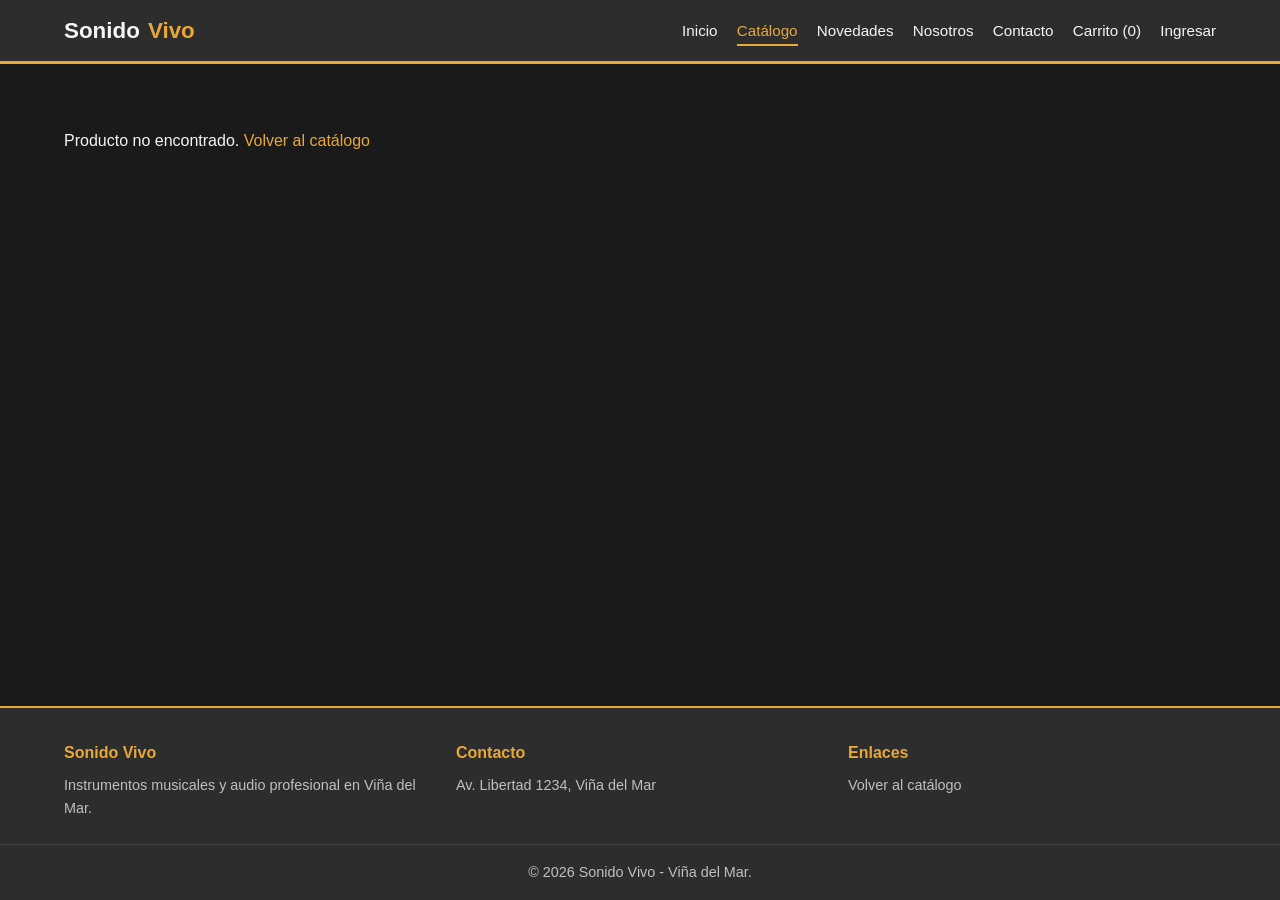
<file: detalle-producto.html>
<!DOCTYPE html>
<html lang="es">
<head>
  <meta charset="UTF-8">
  <meta name="viewport" content="width=device-width, initial-scale=1.0">
  <title>Detalle de producto - Sonido Vivo</title>
  <link rel="stylesheet" href="css/styles.css">
</head>
<body>

  <header class="encabezado">
    <div class="contenedor">
      <a href="index.html" class="logo">Sonido <span>Vivo</span></a>
      <button class="btn-menu" id="btn-menu" aria-label="Abrir menú">☰</button>
      <nav class="nav-principal" id="nav-principal">
        <ul>
          <li><a href="index.html">Inicio</a></li>
          <li><a href="catalogo.html" class="activo">Catálogo</a></li>
          <li><a href="novedades.html">Novedades</a></li>
          <li><a href="nosotros.html">Nosotros</a></li>
          <li><a href="contacto.html">Contacto</a></li>
          <li><a href="carrito.html">Carrito (<span id="contador-carrito">0</span>)</a></li>
          <li><a href="login.html">Ingresar</a></li>
        </ul>
      </nav>
    </div>
  </header>

  <main>
    <section class="seccion">
      <div class="contenedor">
        <!-- Se llena con JS leyendo ?id= de la URL -->
        <div class="detalle-producto" id="detalle-producto">
          <p>Cargando producto...</p>
        </div>
      </div>
    </section>
  </main>

  <footer class="pie-pagina">
    <div class="contenedor">
      <div>
        <h4>Sonido Vivo</h4>
        <p>Instrumentos musicales y audio profesional en Viña del Mar.</p>
      </div>
      <div>
        <h4>Contacto</h4>
        <p>Av. Libertad 1234, Viña del Mar</p>
      </div>
      <div>
        <h4>Enlaces</h4>
        <p><a href="catalogo.html">Volver al catálogo</a></p>
      </div>
    </div>
    <p class="copyright">© 2026 Sonido Vivo - Viña del Mar.</p>
  </footer>

  <script src="js/main.js"></script>
</body>
</html>
</file>
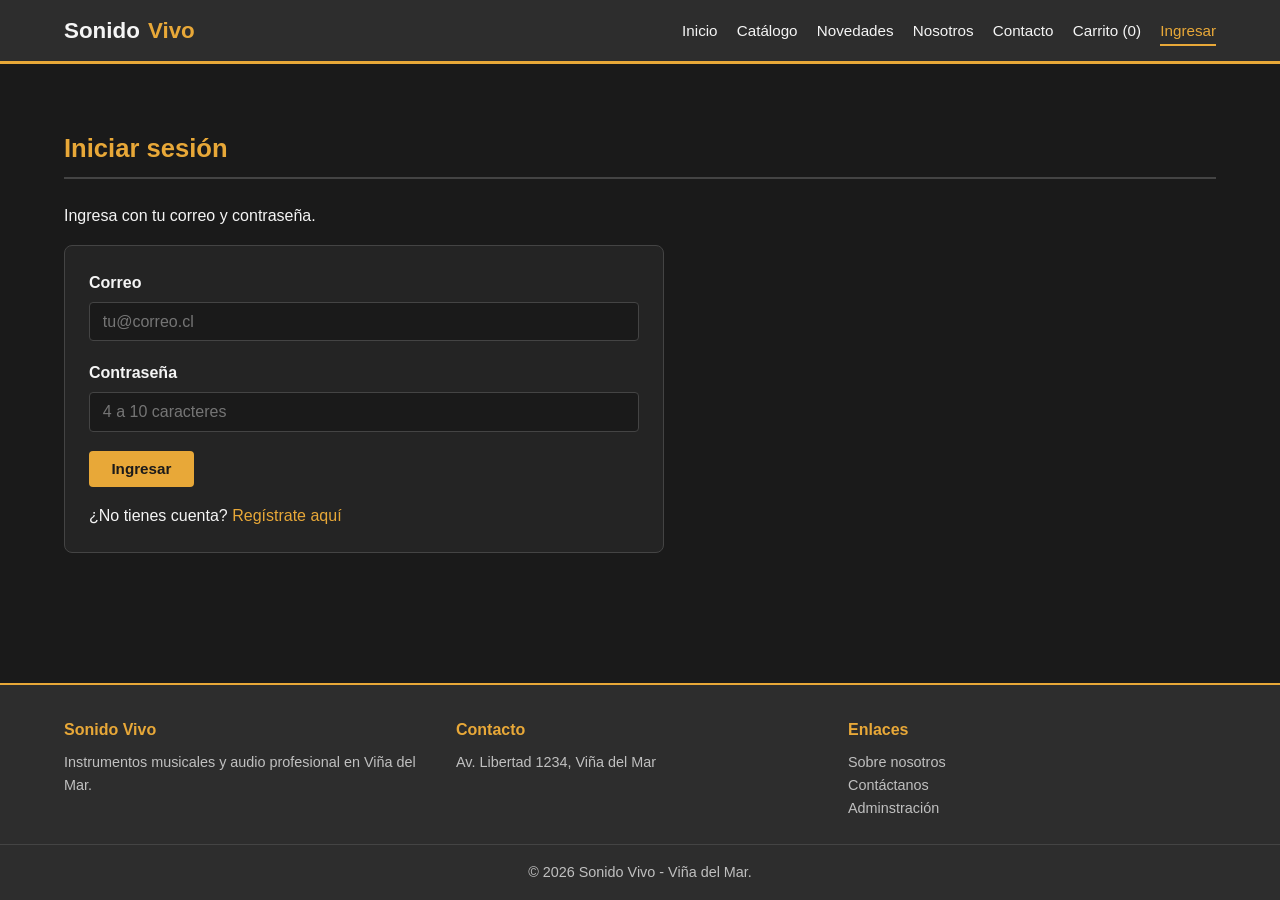
<file: login.html>
<!DOCTYPE html>
<html lang="es">
<head>
  <meta charset="UTF-8">
  <meta name="viewport" content="width=device-width, initial-scale=1.0">
  <title>Iniciar sesión - Sonido Vivo</title>
  <link rel="stylesheet" href="css/styles.css">
</head>
<body>

  <header class="encabezado">
    <div class="contenedor">
      <a href="index.html" class="logo">Sonido <span>Vivo</span></a>
      <button class="btn-menu" id="btn-menu" aria-label="Abrir menú">☰</button>
      <nav class="nav-principal" id="nav-principal">
        <ul>
          <li><a href="index.html">Inicio</a></li>
          <li><a href="catalogo.html">Catálogo</a></li>
          <li><a href="novedades.html">Novedades</a></li>
          <li><a href="nosotros.html">Nosotros</a></li>
          <li><a href="contacto.html">Contacto</a></li>
          <li><a href="carrito.html">Carrito (<span id="contador-carrito">0</span>)</a></li>
          <li><a href="login.html" class="activo">Ingresar</a></li>
        </ul>
      </nav>
    </div>
  </header>

  <main>
    <section class="seccion">
      <div class="contenedor">
        <h2>Iniciar sesión</h2>
        <p class="mb-1">Ingresa con tu correo y contraseña.</p>

        <div class="mensaje-exito" id="mensaje-login"></div>

        <form class="formulario" id="form-login" novalidate>
          <div class="grupo-form">
            <label for="login-correo">Correo</label>
            <input type="email" id="login-correo" name="correo" maxlength="100" placeholder="tu@correo.cl">
            <p class="mensaje-error" id="error-login-correo"></p>
          </div>

          <div class="grupo-form">
            <label for="login-clave">Contraseña</label>
            <input type="password" id="login-clave" name="clave" maxlength="10" placeholder="4 a 10 caracteres">
            <p class="mensaje-error" id="error-login-clave"></p>
          </div>

          <button type="submit" class="btn btn-primario">Ingresar</button>
          <p class="mt-1">¿No tienes cuenta? <a href="registro.html">Regístrate aquí</a></p>
        </form>
      </div>
    </section>
  </main>

  <footer class="pie-pagina">
    <div class="contenedor">
      <div>
        <h4>Sonido Vivo</h4>
        <p>Instrumentos musicales y audio profesional en Viña del Mar.</p>
      </div>
      <div>
        <h4>Contacto</h4>
        <p>Av. Libertad 1234, Viña del Mar</p>
      </div>
      <div>
        <h4>Enlaces</h4>
        <p><a href="nosotros.html">Sobre nosotros</a></p>
        <p><a href="contacto.html">Contáctanos</a></p>
        <p><a href="admin-index.html">Adminstración</a></p>
      </div>
    </div>
    <p class="copyright">© 2026 Sonido Vivo - Viña del Mar.</p>
  </footer>

  <script src="js/main.js"></script>
  <script src="js/validaciones.js"></script>
</body>
</html>
</file>
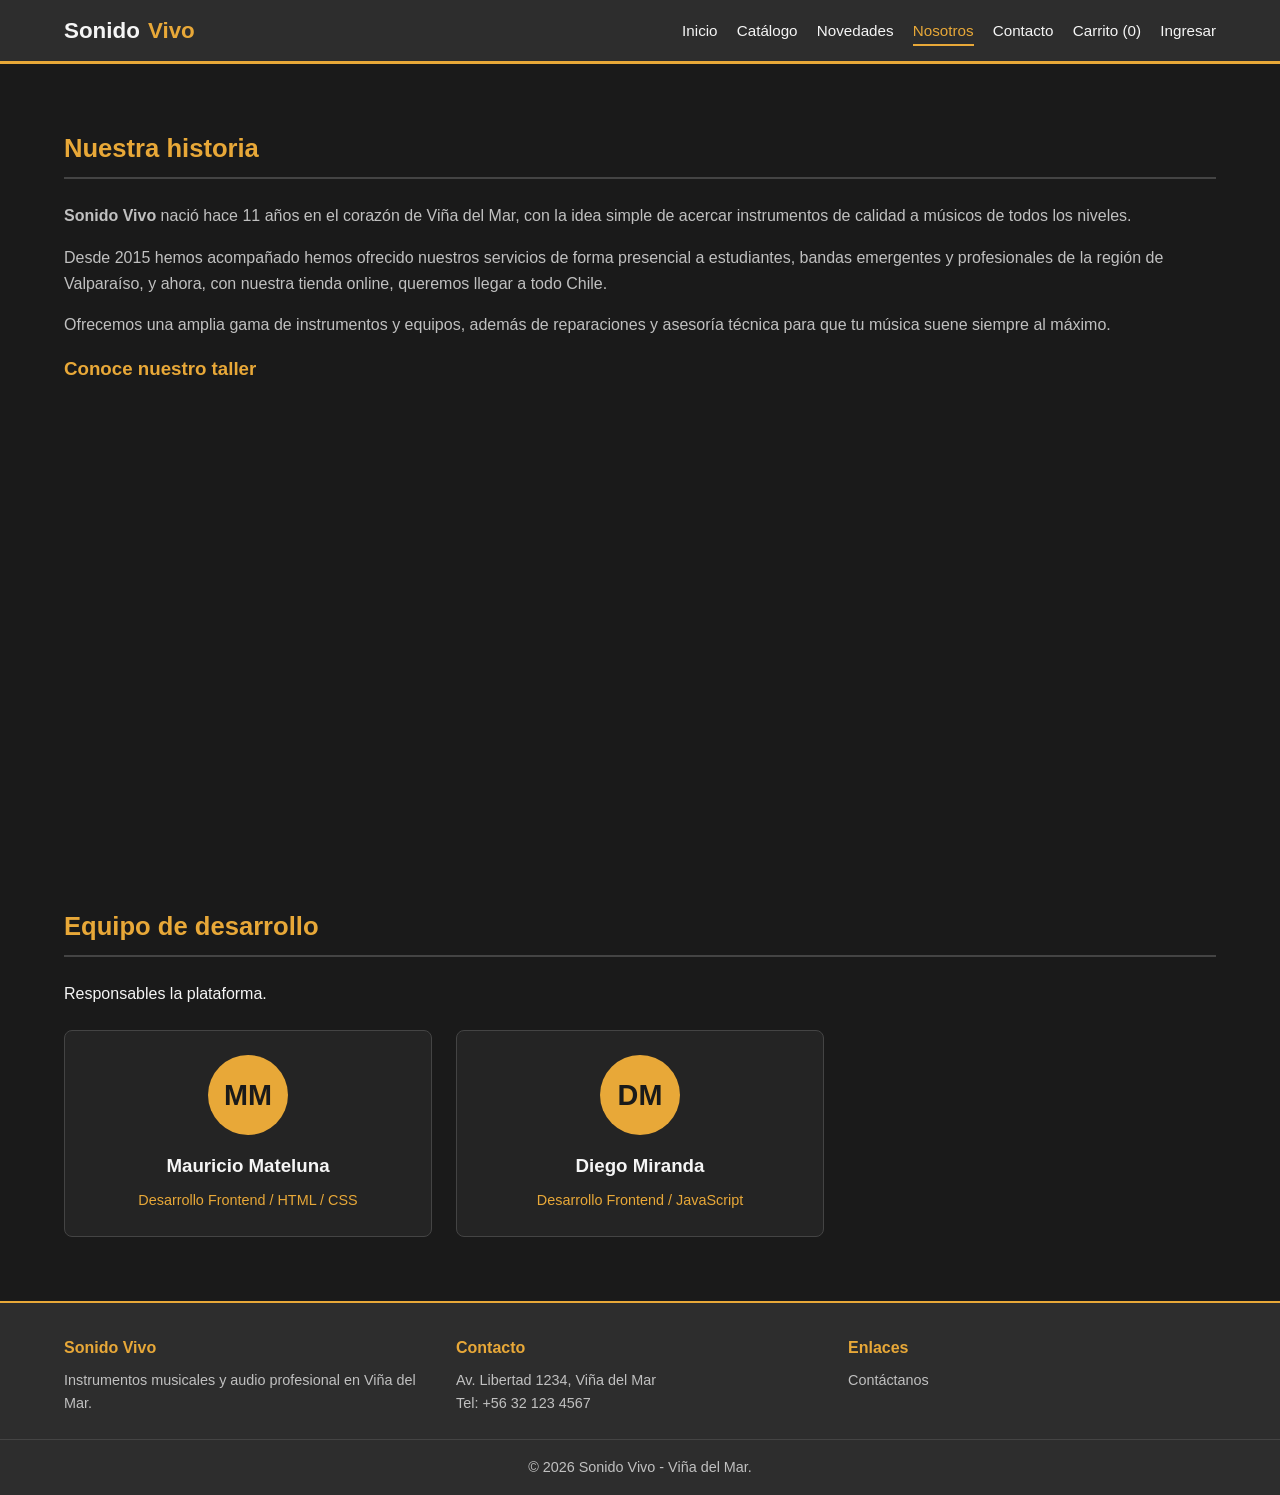
<file: nosotros.html>
<!DOCTYPE html>
<html lang="es">
<head>
  <meta charset="UTF-8">
  <meta name="viewport" content="width=device-width, initial-scale=1.0">
  <title>Nosotros - Sonido Vivo</title>
  <link rel="stylesheet" href="css/styles.css">
</head>
<body>

  <header class="encabezado">
    <div class="contenedor">
      <a href="index.html" class="logo">Sonido <span>Vivo</span></a>
      <button class="btn-menu" id="btn-menu" aria-label="Abrir menú">☰</button>
      <nav class="nav-principal" id="nav-principal">
        <ul>
          <li><a href="index.html">Inicio</a></li>
          <li><a href="catalogo.html">Catálogo</a></li>
          <li><a href="novedades.html">Novedades</a></li>
          <li><a href="nosotros.html" class="activo">Nosotros</a></li>
          <li><a href="contacto.html">Contacto</a></li>
          <li><a href="carrito.html">Carrito (<span id="contador-carrito">0</span>)</a></li>
          <li><a href="login.html">Ingresar</a></li>
        </ul>
      </nav>
    </div>
  </header>

  <main>
    <section class="seccion">
      <div class="contenedor">
        <h2>Nuestra historia</h2>
        <div class="texto-historia">
          <p>
            <strong>Sonido Vivo</strong> nació hace 11 años en el corazón de Viña del Mar,
            con la idea simple de acercar instrumentos de calidad a músicos de todos los niveles.
          </p>
          <p>
            Desde 2015 hemos acompañado hemos ofrecido nuestros servicios de forma presencial a estudiantes, bandas emergentes y profesionales
            de la región de Valparaíso, y ahora, con nuestra tienda online, queremos llegar a todo Chile.
          </p>
          <p>
            Ofrecemos una amplia gama de instrumentos y equipos, además de reparaciones y asesoría técnica para que tu música suene siempre al máximo.
          </p>
        </div>

        <div class="video-institucional mt-1">
          <h3>Conoce nuestro taller</h3>
          <!-- TODO: reemplazar VIDEO_ID por el ID real de un video de YouTube
               (por ejemplo, un tour del local o un tip de mantenimiento) -->
          <iframe
            width="100%"
            height="400"
            src="https://www.youtube.com/embed/VIDEO_ID"
            title="Video institucional Sonido Vivo"
            frameborder="0"
            allow="accelerometer; autoplay; clipboard-write; encrypted-media; gyroscope; picture-in-picture"
            allowfullscreen>
          </iframe>
        </div>
      </div>
    </section>
    <!-- video introductoriono realizado !VIDEO ARRIBA-->
    <!-- Equipo desarrollador (requerimiento de la evaluación) -->
    <section class="seccion">
      <div class="contenedor">
        <h2>Equipo de desarrollo</h2>
        <p>Responsables la plataforma.</p>
        <div class="grid-equipo">
          <article class="miembro-equipo">
            <div class="avatar">MM</div>
            <h3>Mauricio Mateluna</h3>
            <p class="rol">Desarrollo Frontend / HTML / CSS</p>
          </article>
          <article class="miembro-equipo">
            <div class="avatar">DM</div>
            <h3>Diego Miranda</h3>
            <p class="rol">Desarrollo Frontend / JavaScript</p>
          </article>
        </div>
      </div>
    </section>
  </main>

  <footer class="pie-pagina">
    <div class="contenedor">
      <div>
        <h4>Sonido Vivo</h4>
        <p>Instrumentos musicales y audio profesional en Viña del Mar.</p>
      </div>
      <div>
        <h4>Contacto</h4>
        <p>Av. Libertad 1234, Viña del Mar</p>
        <p>Tel: +56 32 123 4567</p>
      </div>
      <div>
        <h4>Enlaces</h4>
        <p><a href="contacto.html">Contáctanos</a></p>
      </div>
    </div>
    <p class="copyright">© 2026 Sonido Vivo - Viña del Mar.</p>
  </footer>

  <script src="js/main.js"></script>
</body>
</html>
</file>
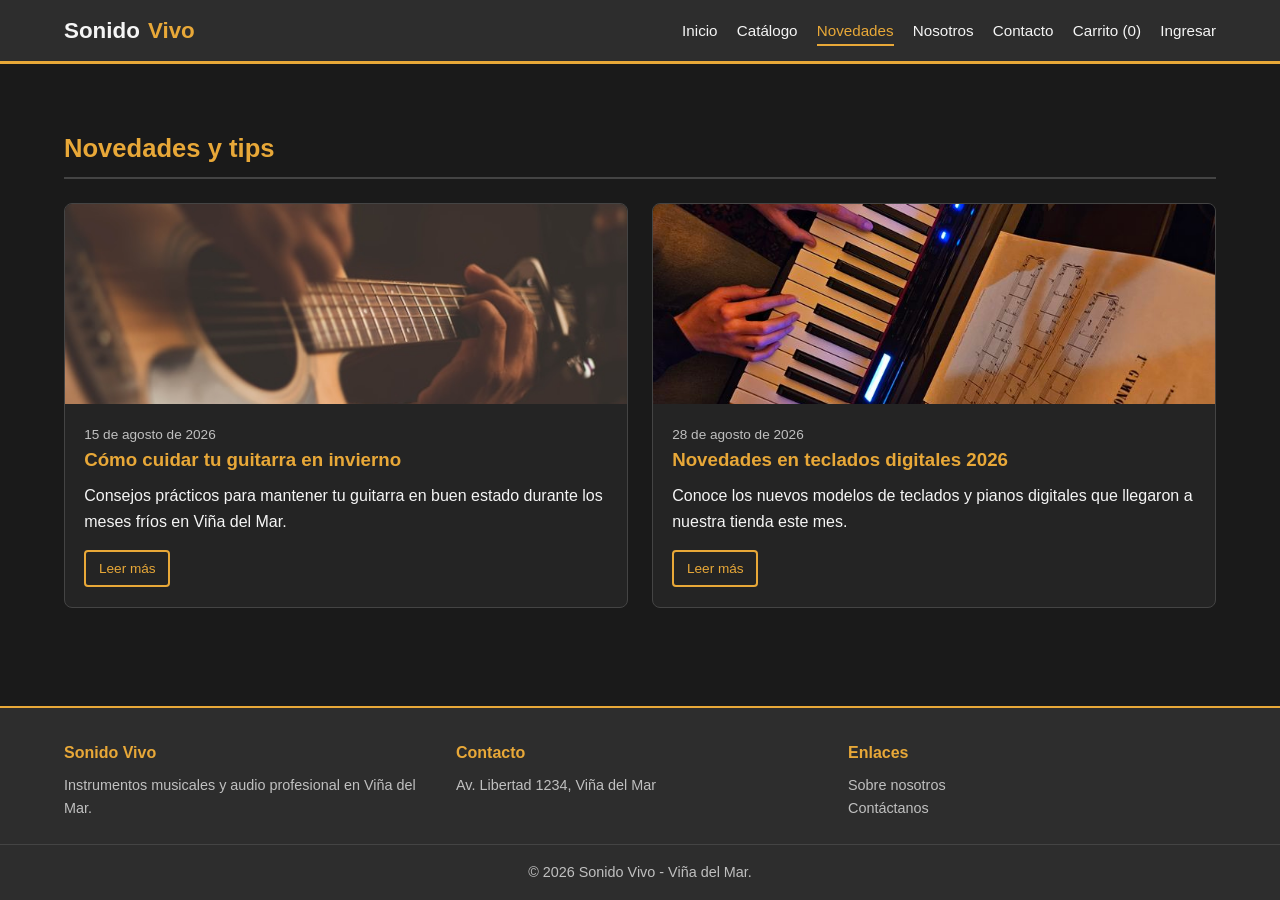
<file: novedades.html>
<!DOCTYPE html>
<html lang="es">
<head>
  <meta charset="UTF-8">
  <meta name="viewport" content="width=device-width, initial-scale=1.0">
  <title>Novedades - Sonido Vivo</title>
  <link rel="stylesheet" href="css/styles.css">
</head>
<body>

  <header class="encabezado">
    <div class="contenedor">
      <a href="index.html" class="logo">Sonido <span>Vivo</span></a>
      <button class="btn-menu" id="btn-menu" aria-label="Abrir menú">☰</button>
      <nav class="nav-principal" id="nav-principal">
        <ul>
          <li><a href="index.html">Inicio</a></li>
          <li><a href="catalogo.html">Catálogo</a></li>
          <li><a href="novedades.html" class="activo">Novedades</a></li>
          <li><a href="nosotros.html">Nosotros</a></li>
          <li><a href="contacto.html">Contacto</a></li>
          <li><a href="carrito.html">Carrito (<span id="contador-carrito">0</span>)</a></li>
          <li><a href="login.html">Ingresar</a></li>
        </ul>
      </nav>
    </div>
  </header>

  <main>
    <section class="seccion">
      <div class="contenedor">
        <h2>Novedades y tips</h2>
        <div class="grid-novedades">

          <!-- Novedad 1 -->
          <article class="tarjeta-novedad">
            <img src="img/cuidadoguitarra.jpg" alt="Cuidado de guitarra">
            <div class="info">
              <p class="fecha">15 de agosto de 2026</p>
              <h3>Cómo cuidar tu guitarra en invierno</h3>
              <p>Consejos prácticos para mantener tu guitarra en buen estado durante los meses fríos en Viña del Mar.</p>
              <a href="detalle-novedad.html?id=1" class="btn btn-secundario btn-pequeno mt-1">Leer más</a>
            </div>
          </article>

          <!-- Novedad 2 -->
          <article class="tarjeta-novedad">
            <img src="img/tecladosdigitales.jpg" alt="Teclados digitales">
            <div class="info">
              <p class="fecha">28 de agosto de 2026</p>
              <h3>Novedades en teclados digitales 2026</h3>
              <p>Conoce los nuevos modelos de teclados y pianos digitales que llegaron a nuestra tienda este mes.</p>
              <a href="detalle-novedad.html?id=2" class="btn btn-secundario btn-pequeno mt-1">Leer más</a>
            </div>
          </article>

        </div>
      </div>
    </section>
  </main>

  <footer class="pie-pagina">
    <div class="contenedor">
      <div>
        <h4>Sonido Vivo</h4>
        <p>Instrumentos musicales y audio profesional en Viña del Mar.</p>
      </div>
      <div>
        <h4>Contacto</h4>
        <p>Av. Libertad 1234, Viña del Mar</p>
      </div>
      <div>
        <h4>Enlaces</h4>
        <p><a href="nosotros.html">Sobre nosotros</a></p>
        <p><a href="contacto.html">Contáctanos</a></p>
      </div>
    </div>
    <p class="copyright">© 2026 Sonido Vivo - Viña del Mar.</p>
  </footer>

  <script src="js/main.js"></script>
</body>
</html>
</file>
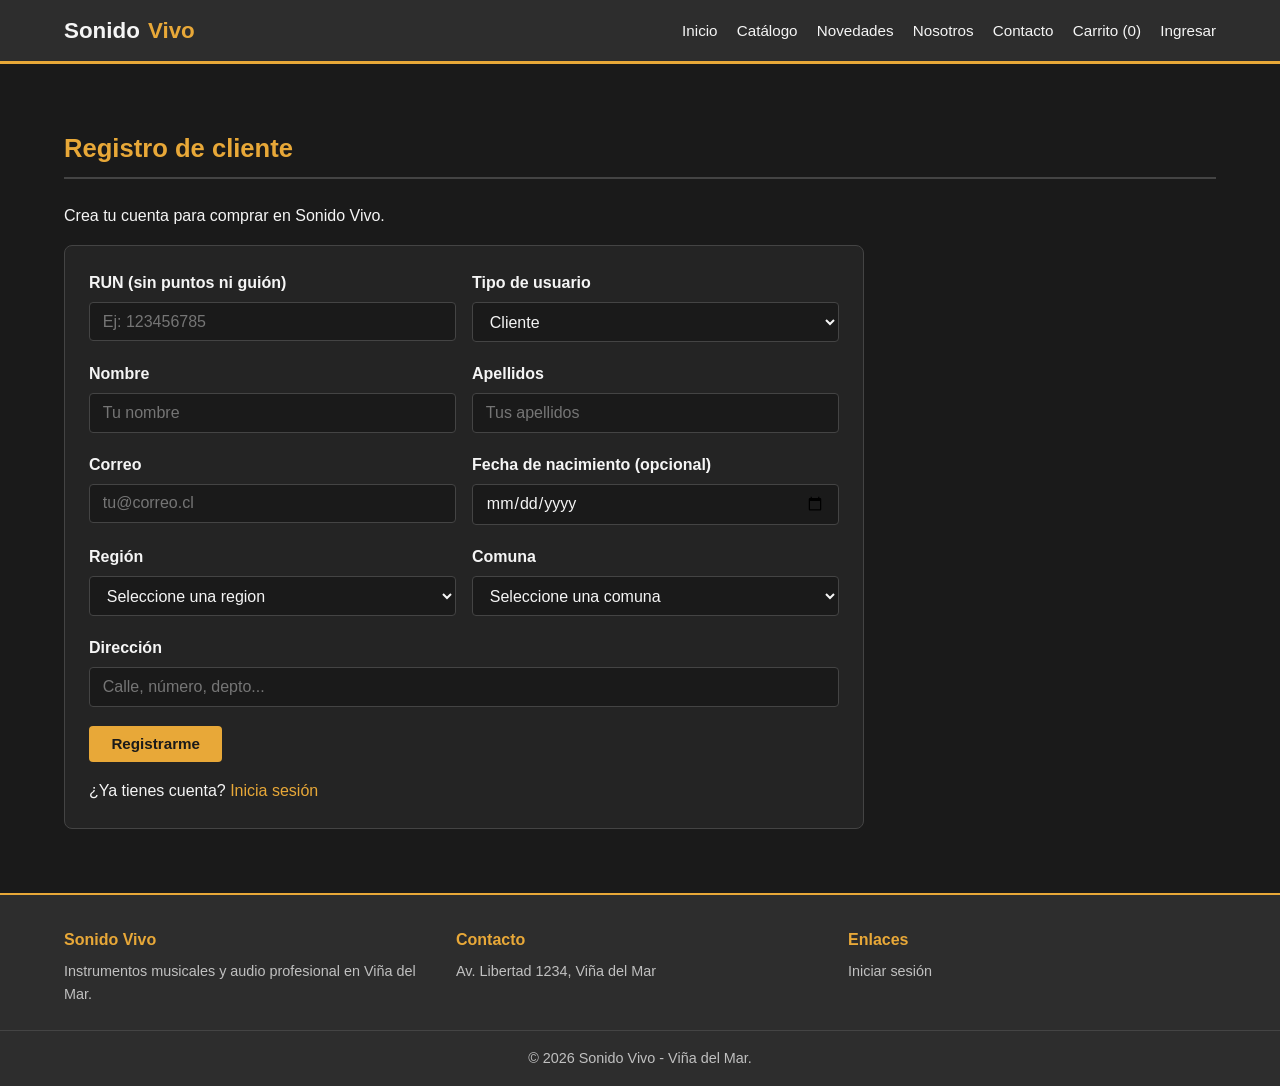
<file: registro.html>
<!DOCTYPE html>
<html lang="es">
<head>
  <meta charset="UTF-8">
  <meta name="viewport" content="width=device-width, initial-scale=1.0">
  <title>Registro - Sonido Vivo</title>
  <link rel="stylesheet" href="css/styles.css">
</head>
<body>

  <header class="encabezado">
    <div class="contenedor">
      <a href="index.html" class="logo">Sonido <span>Vivo</span></a>
      <button class="btn-menu" id="btn-menu" aria-label="Abrir menú">☰</button>
      <nav class="nav-principal" id="nav-principal">
        <ul>
          <li><a href="index.html">Inicio</a></li>
          <li><a href="catalogo.html">Catálogo</a></li>
          <li><a href="novedades.html">Novedades</a></li>
          <li><a href="nosotros.html">Nosotros</a></li>
          <li><a href="contacto.html">Contacto</a></li>
          <li><a href="carrito.html">Carrito (<span id="contador-carrito">0</span>)</a></li>
          <li><a href="login.html">Ingresar</a></li>
        </ul>
      </nav>
    </div>
  </header>

  <main>
    <section class="seccion">
      <div class="contenedor">
        <h2>Registro de cliente</h2>
        <p class="mb-1">Crea tu cuenta para comprar en Sonido Vivo.</p>

        <div class="mensaje-exito" id="mensaje-usuario"></div>

        <form class="formulario formulario-ancho" id="form-usuario" novalidate>

          <div class="fila-form">
            <!-- RUN -->
            <div class="grupo-form">
              <label for="run">RUN (sin puntos ni guión)</label>
              <input type="text" id="run" name="run" placeholder="Ej: 123456785" maxlength="10">
              <p class="mensaje-error" id="error-run"></p>
            </div>

            <!-- Tipo de usuario (en registro público = Cliente) -->
            <div class="grupo-form">
              <label for="tipo-usuario">Tipo de usuario</label>
              <select id="tipo-usuario" name="tipo">
                <option value="">Seleccione...</option>
                <option value="Cliente" selected>Cliente</option>
              </select>
              <p class="mensaje-error" id="error-tipo-usuario"></p>
            </div>
          </div>

          <div class="fila-form">
            <div class="grupo-form">
              <label for="nombre">Nombre</label>
              <input type="text" id="nombre" name="nombre" maxlength="50" placeholder="Tu nombre">
              <p class="mensaje-error" id="error-nombre"></p>
            </div>

            <div class="grupo-form">
              <label for="apellidos">Apellidos</label>
              <input type="text" id="apellidos" name="apellidos" maxlength="100" placeholder="Tus apellidos">
              <p class="mensaje-error" id="error-apellidos"></p>
            </div>
          </div>

          <div class="fila-form">
            <div class="grupo-form">
              <label for="correo">Correo</label>
              <input type="email" id="correo" name="correo" maxlength="100" placeholder="tu@correo.cl">
              <p class="mensaje-error" id="error-correo"></p>
            </div>

            <div class="grupo-form">
              <label for="fecha-nacimiento">Fecha de nacimiento (opcional)</label>
              <input type="date" id="fecha-nacimiento" name="fechaNacimiento">
              <p class="mensaje-error" id="error-fecha-nacimiento"></p>
            </div>
          </div>

          <div class="fila-form">
            <div class="grupo-form">
              <label for="region">Región</label>
              <select id="region" name="region">
                <option value="">Seleccione una región</option>
              </select>
              <p class="mensaje-error" id="error-region"></p>
            </div>

            <div class="grupo-form">
              <label for="comuna">Comuna</label>
              <select id="comuna" name="comuna">
                <option value="">Seleccione una comuna</option>
              </select>
              <p class="mensaje-error" id="error-comuna"></p>
            </div>
          </div>

          <div class="grupo-form">
            <label for="direccion">Dirección</label>
            <input type="text" id="direccion" name="direccion" maxlength="300" placeholder="Calle, número, depto...">
            <p class="mensaje-error" id="error-direccion"></p>
          </div>

          <button type="submit" class="btn btn-primario">Registrarme</button>
          <p class="mt-1">¿Ya tienes cuenta? <a href="login.html">Inicia sesión</a></p>
        </form>
      </div>
    </section>
  </main>

  <footer class="pie-pagina">
    <div class="contenedor">
      <div>
        <h4>Sonido Vivo</h4>
        <p>Instrumentos musicales y audio profesional en Viña del Mar.</p>
      </div>
      <div>
        <h4>Contacto</h4>
        <p>Av. Libertad 1234, Viña del Mar</p>
      </div>
      <div>
        <h4>Enlaces</h4>
        <p><a href="login.html">Iniciar sesión</a></p>
      </div>
    </div>
    <p class="copyright">© 2026 Sonido Vivo - Viña del Mar.</p>
  </footer>

  <script src="js/main.js"></script>
  <script src="js/validaciones.js"></script>
</body>
</html>
</file>
<file: css/styles.css>
/* ============================================
   SONIDO VIVO - Estilos principales
   Tienda de instrumentos - Viña del Mar
   ============================================ */

/* --- Variables de color (paleta musical) --- */
:root {
  --color-fondo: #1a1a1a;
  --color-fondo-claro: #2d2d2d;
  --color-superficie: #242424;
  --color-texto: #f5f5f5;
  --color-texto-suave: #c0c0c0;
  --color-acento: #e8a838;
  --color-acento-oscuro: #c48920;
  --color-rojo: #c0392b;
  --color-borde: #444;
  --color-exito: #27ae60;
  --color-error: #e74c3c;
  --fuente: "Segoe UI", Tahoma, Geneva, Verdana, sans-serif;
  --ancho-max: 1200px;
}

/* --- Reset basico --- */
* {
  margin: 0;
  padding: 0;
  box-sizing: border-box;
}

body {
  font-family: var(--fuente);
  background-color: var(--color-fondo);
  color: var(--color-texto);
  line-height: 1.6;
  min-height: 100vh;
  display: flex;
  flex-direction: column;
}

img {
  max-width: 100%;
  height: auto;
  display: block;
}

a {
  color: var(--color-acento);
  text-decoration: none;
}

a:hover {
  color: var(--color-acento-oscuro);
}

ul {
  list-style: none;
}

/* --- Contenedor general --- */
.contenedor {
  width: 90%;
  max-width: var(--ancho-max);
  margin: 0 auto;
}

main {
  flex: 1;
  padding: 2rem 0;
}

/* ============================================
   HEADER Y NAVEGACIoN (area publica)
   ============================================ */
.encabezado {
  background-color: var(--color-fondo-claro);
  border-bottom: 3px solid var(--color-acento);
  padding: 0.8rem 0;
  position: sticky;
  top: 0;
  z-index: 100;
}

.encabezado .contenedor {
  display: flex;
  justify-content: space-between;
  align-items: center;
  flex-wrap: wrap;
  gap: 1rem;
}

.logo {
  display: flex;
  align-items: center;
  gap: 0.5rem;
  color: var(--color-texto);
  font-size: 1.4rem;
  font-weight: bold;
}

.logo span {
  color: var(--color-acento);
}

/* Boton hamburguesa (movil) */
.btn-menu {
  display: none;
  background: none;
  border: 2px solid var(--color-acento);
  color: var(--color-acento);
  font-size: 1.4rem;
  padding: 0.3rem 0.7rem;
  cursor: pointer;
  border-radius: 4px;
}

.nav-principal ul {
  display: flex;
  gap: 1.2rem;
  flex-wrap: wrap;
  align-items: center;
}

.nav-principal a {
  color: var(--color-texto);
  font-size: 0.95rem;
  padding: 0.3rem 0;
  border-bottom: 2px solid transparent;
  transition: border-color 0.2s;
}

.nav-principal a:hover,
.nav-principal a.activo {
  color: var(--color-acento);
  border-bottom-color: var(--color-acento);
}

/* ============================================
   BANNER / HERO
   ============================================ */
.banner {
  position: relative;
  min-height: 320px;
  background: linear-gradient(rgba(0, 0, 0, 0.55), rgba(0, 0, 0, 0.7)),
    url("https://images.unsplash.com/photo-1511379938547-c1f69419868d?w=1400") center/cover no-repeat;
  display: flex;
  align-items: center;
  justify-content: center;
  text-align: center;
  padding: 3rem 1rem;
}

.banner-contenido h1 {
  font-size: 2.2rem;
  margin-bottom: 0.8rem;
  color: var(--color-acento);
}

.banner-contenido p {
  font-size: 1.1rem;
  max-width: 600px;
  margin: 0 auto 1.5rem;
  color: var(--color-texto-suave);
}

/* ============================================
   BOTONES
   ============================================ */
.btn {
  display: inline-block;
  padding: 0.6rem 1.4rem;
  border: none;
  border-radius: 4px;
  cursor: pointer;
  font-size: 0.95rem;
  font-family: inherit;
  transition: background-color 0.2s, transform 0.1s;
}

.btn:active {
  transform: scale(0.97);
}

.btn-primario {
  background-color: var(--color-acento);
  color: #1a1a1a;
  font-weight: bold;
}

.btn-primario:hover {
  background-color: var(--color-acento-oscuro);
  color: #1a1a1a;
}

.btn-secundario {
  background-color: transparent;
  border: 2px solid var(--color-acento);
  color: var(--color-acento);
}

.btn-secundario:hover {
  background-color: var(--color-acento);
  color: #1a1a1a;
}

.btn-peligro {
  background-color: var(--color-rojo);
  color: #fff;
}

.btn-peligro:hover {
  background-color: #a93226;
  color: #fff;
}

.btn-pequeno {
  padding: 0.35rem 0.8rem;
  font-size: 0.85rem;
}

/* ============================================
   SECCIONES Y TITULOS
   ============================================ */
.seccion {
  padding: 2rem 0;
}

.seccion h2 {
  font-size: 1.6rem;
  margin-bottom: 1.5rem;
  color: var(--color-acento);
  border-bottom: 2px solid var(--color-borde);
  padding-bottom: 0.5rem;
}

.seccion h3 {
  color: var(--color-acento);
  margin-bottom: 0.5rem;
}

/* ============================================
   GRID DE PRODUCTOS
   ============================================ */
.grid-productos {
  display: grid;
  grid-template-columns: 1fr;
  gap: 1.5rem;
}

.tarjeta-producto {
  background-color: var(--color-superficie);
  border: 1px solid var(--color-borde);
  border-radius: 8px;
  overflow: hidden;
  transition: border-color 0.2s;
}

.tarjeta-producto:hover {
  border-color: var(--color-acento);
}

.tarjeta-producto img {
  width: 100%;
  height: 180px;
  object-fit: cover;
}

.tarjeta-producto .info {
  padding: 1rem;
}

.tarjeta-producto .categoria {
  font-size: 0.8rem;
  color: var(--color-acento);
  text-transform: uppercase;
  letter-spacing: 1px;
}

.tarjeta-producto h3 {
  font-size: 1.1rem;
  margin: 0.3rem 0;
  color: var(--color-texto);
}

.tarjeta-producto .precio {
  font-size: 1.2rem;
  font-weight: bold;
  color: var(--color-acento);
  margin: 0.5rem 0;
}

.tarjeta-producto .acciones {
  display: flex;
  gap: 0.5rem;
  flex-wrap: wrap;
  margin-top: 0.8rem;
}

/* ============================================
   DETALLE DE PRODUCTO
   ============================================ */
.detalle-producto {
  display: grid;
  grid-template-columns: 1fr;
  gap: 2rem;
}

.detalle-producto img {
  width: 100%;
  border-radius: 8px;
  border: 1px solid var(--color-borde);
}

.detalle-info .precio {
  font-size: 1.8rem;
  color: var(--color-acento);
  font-weight: bold;
  margin: 1rem 0;
}

.detalle-info .categoria {
  color: var(--color-acento);
  text-transform: uppercase;
  font-size: 0.85rem;
}

/* ============================================
   NOVEDADES / NOTICIAS
   ============================================ */
.grid-novedades {
  display: grid;
  grid-template-columns: 1fr;
  gap: 1.5rem;
}

.tarjeta-novedad {
  background-color: var(--color-superficie);
  border: 1px solid var(--color-borde);
  border-radius: 8px;
  overflow: hidden;
}

.tarjeta-novedad img {
  width: 100%;
  height: 200px;
  object-fit: cover;
}

.tarjeta-novedad .info {
  padding: 1.2rem;
}

.tarjeta-novedad .fecha {
  font-size: 0.85rem;
  color: var(--color-texto-suave);
}

.articulo-novedad img {
  width: 100%;
  max-height: 400px;
  object-fit: cover;
  border-radius: 8px;
  margin-bottom: 1.5rem;
}

.articulo-novedad .fecha {
  color: var(--color-texto-suave);
  margin-bottom: 1rem;
}

.articulo-novedad p {
  margin-bottom: 1rem;
  color: var(--color-texto-suave);
}

/* ============================================
   CARRITO
   ============================================ */
.tabla-carrito {
  width: 100%;
  border-collapse: collapse;
  margin-bottom: 1.5rem;
}

.tabla-carrito th,
.tabla-carrito td {
  padding: 0.8rem;
  text-align: left;
  border-bottom: 1px solid var(--color-borde);
}

.tabla-carrito th {
  background-color: var(--color-fondo-claro);
  color: var(--color-acento);
}

.tabla-carrito img {
  width: 60px;
  height: 60px;
  object-fit: cover;
  border-radius: 4px;
}

.total-carrito {
  text-align: right;
  font-size: 1.4rem;
  font-weight: bold;
  color: var(--color-acento);
  margin-bottom: 1rem;
}

.carrito-vacio {
  text-align: center;
  padding: 3rem;
  color: var(--color-texto-suave);
}

/* ============================================
   FORMULARIOS
   ============================================ */
.formulario {
  background-color: var(--color-superficie);
  border: 1px solid var(--color-borde);
  border-radius: 8px;
  padding: 1.5rem;
  max-width: 600px;
}

.formulario.formulario-ancho {
  max-width: 800px;
}

.grupo-form {
  margin-bottom: 1.2rem;
}

.grupo-form label {
  display: block;
  margin-bottom: 0.4rem;
  font-weight: 600;
  color: var(--color-texto);
}

.grupo-form input,
.grupo-form select,
.grupo-form textarea {
  width: 100%;
  padding: 0.6rem 0.8rem;
  border: 1px solid var(--color-borde);
  border-radius: 4px;
  background-color: var(--color-fondo);
  color: var(--color-texto);
  font-family: inherit;
  font-size: 1rem;
}

.grupo-form input:focus,
.grupo-form select:focus,
.grupo-form textarea:focus {
  outline: none;
  border-color: var(--color-acento);
}

.grupo-form textarea {
  min-height: 120px;
  resize: vertical;
}

/* Mensaje de error bajo cada campo */
.mensaje-error {
  color: var(--color-error);
  font-size: 0.85rem;
  margin-top: 0.3rem;
  display: none;
}

.mensaje-error.visible {
  display: block;
}

.campo-invalido {
  border-color: var(--color-error) !important;
}

.mensaje-exito {
  background-color: rgba(39, 174, 96, 0.2);
  border: 1px solid var(--color-exito);
  color: var(--color-exito);
  padding: 0.8rem;
  border-radius: 4px;
  margin-bottom: 1rem;
  display: none;
}

.mensaje-exito.visible {
  display: block;
}

.fila-form {
  display: grid;
  grid-template-columns: 1fr;
  gap: 1rem;
}

/* ============================================
   TABLAS ADMIN
   ============================================ */
.tabla-admin {
  width: 100%;
  border-collapse: collapse;
  margin-bottom: 2rem;
  font-size: 0.9rem;
}

.tabla-admin th,
.tabla-admin td {
  padding: 0.7rem;
  text-align: left;
  border-bottom: 1px solid var(--color-borde);
}

.tabla-admin th {
  background-color: #111;
  color: var(--color-acento);
}

.tabla-admin tr:hover {
  background-color: var(--color-fondo-claro);
}

.tabla-admin img {
  width: 50px;
  height: 50px;
  object-fit: cover;
  border-radius: 4px;
}

/* ============================================
   AREA ADMINISTRATIVA (estilo diferenciado)
   ============================================ */
body.admin {
  background-color: #121212;
}

.encabezado-admin {
  background-color: #0d0d0d;
  border-bottom: 3px solid var(--color-rojo);
  padding: 0.8rem 0;
}

.encabezado-admin .logo {
  font-size: 1.2rem;
}

.encabezado-admin .logo span {
  color: var(--color-rojo);
}

.badge-admin {
  background-color: var(--color-rojo);
  color: #fff;
  font-size: 0.7rem;
  padding: 0.15rem 0.5rem;
  border-radius: 3px;
  margin-left: 0.5rem;
  vertical-align: middle;
}

.nav-admin ul {
  display: flex;
  gap: 1rem;
  flex-wrap: wrap;
}

.nav-admin a {
  color: var(--color-texto-suave);
  font-size: 0.9rem;
  padding: 0.3rem 0.6rem;
  border-radius: 4px;
}

.nav-admin a:hover,
.nav-admin a.activo {
  background-color: var(--color-rojo);
  color: #fff;
}

.panel-admin {
  display: grid;
  grid-template-columns: 1fr;
  gap: 1.5rem;
}

.tarjeta-panel {
  background-color: var(--color-superficie);
  border: 1px solid var(--color-borde);
  border-left: 4px solid var(--color-rojo);
  border-radius: 4px;
  padding: 1.5rem;
}

.tarjeta-panel h3 {
  color: var(--color-rojo);
  margin-bottom: 0.5rem;
}

.tarjeta-panel p {
  color: var(--color-texto-suave);
  margin-bottom: 1rem;
}

/* ============================================
   EQUIPO / NOSOTROS
   ============================================ */
.texto-historia p {
  margin-bottom: 1rem;
  color: var(--color-texto-suave);
}

.grid-equipo {
  display: grid;
  grid-template-columns: 1fr;
  gap: 1.5rem;
  margin-top: 1.5rem;
}

.miembro-equipo {
  background-color: var(--color-superficie);
  border: 1px solid var(--color-borde);
  border-radius: 8px;
  padding: 1.5rem;
  text-align: center;
}

.miembro-equipo .avatar {
  width: 80px;
  height: 80px;
  border-radius: 50%;
  background-color: var(--color-acento);
  color: #1a1a1a;
  display: flex;
  align-items: center;
  justify-content: center;
  font-size: 1.8rem;
  font-weight: bold;
  margin: 0 auto 1rem;
}

.miembro-equipo h3 {
  color: var(--color-texto);
}

.miembro-equipo .rol {
  color: var(--color-acento);
  font-size: 0.9rem;
}

/* ============================================
   FOOTER
   ============================================ */
.pie-pagina {
  background-color: var(--color-fondo-claro);
  border-top: 2px solid var(--color-acento);
  padding: 2rem 0 1rem;
  margin-top: auto;
}

.pie-pagina .contenedor {
  display: grid;
  grid-template-columns: 1fr;
  gap: 1.5rem;
}

.pie-pagina h4 {
  color: var(--color-acento);
  margin-bottom: 0.5rem;
}

.pie-pagina p,
.pie-pagina a {
  color: var(--color-texto-suave);
  font-size: 0.9rem;
}

.pie-pagina a:hover {
  color: var(--color-acento);
}

.copyright {
  text-align: center;
  margin-top: 1.5rem;
  padding-top: 1rem;
  border-top: 1px solid var(--color-borde);
  color: var(--color-texto-suave);
  font-size: 0.85rem;
}

/* ============================================
   UTILIDADES
   ============================================ */
.oculto {
  display: none !important;
}

.texto-centro {
  text-align: center;
}

.mt-1 {
  margin-top: 1rem;
}

.mb-1 {
  margin-bottom: 1rem;
}

.video-institucional iframe {
  display: block;
  max-width: 800px;
  aspect-ratio: 16 / 9;
  height: auto;
  border-radius: 8px;
}

/* ============================================
   MEDIA QUERIES - Responsive
   ============================================ */

/* --- Móvil: < 768px --- */
@media (max-width: 767px) {
  .btn-menu {
    display: block;
  }

  .nav-principal {
    width: 100%;
    display: none;
  }

  .nav-principal.abierto {
    display: block;
  }

  .nav-principal ul {
    flex-direction: column;
    gap: 0.5rem;
    padding: 1rem 0;
  }

  .nav-admin ul {
    flex-direction: column;
    gap: 0.3rem;
  }

  .banner-contenido h1 {
    font-size: 1.6rem;
  }

  .tabla-carrito,
  .tabla-admin {
    font-size: 0.8rem;
  }

  .tabla-carrito th,
  .tabla-carrito td,
  .tabla-admin th,
  .tabla-admin td {
    padding: 0.4rem;
  }
}

/* --- Tablet: >= 768px --- */
@media (min-width: 768px) {
  .grid-productos {
    grid-template-columns: repeat(2, 1fr);
  }

  .grid-novedades {
    grid-template-columns: repeat(2, 1fr);
  }

  .grid-equipo {
    grid-template-columns: repeat(2, 1fr);
  }

  .detalle-producto {
    grid-template-columns: 1fr 1fr;
  }

  .fila-form {
    grid-template-columns: 1fr 1fr;
  }

  .pie-pagina .contenedor {
    grid-template-columns: repeat(3, 1fr);
  }

  .panel-admin {
    grid-template-columns: repeat(2, 1fr);
  }

  .banner-contenido h1 {
    font-size: 2.5rem;
  }
}

/* --- Escritorio: >= 1280px --- */
@media (min-width: 1280px) {
  .grid-productos {
    grid-template-columns: repeat(4, 1fr);
  }

  .grid-novedades {
    grid-template-columns: repeat(2, 1fr);
  }

  .grid-equipo {
    grid-template-columns: repeat(3, 1fr);
  }

  .panel-admin {
    grid-template-columns: repeat(3, 1fr);
  }

  .banner {
    min-height: 400px;
  }

  .banner-contenido h1 {
    font-size: 3rem;
  }
}
</file>
